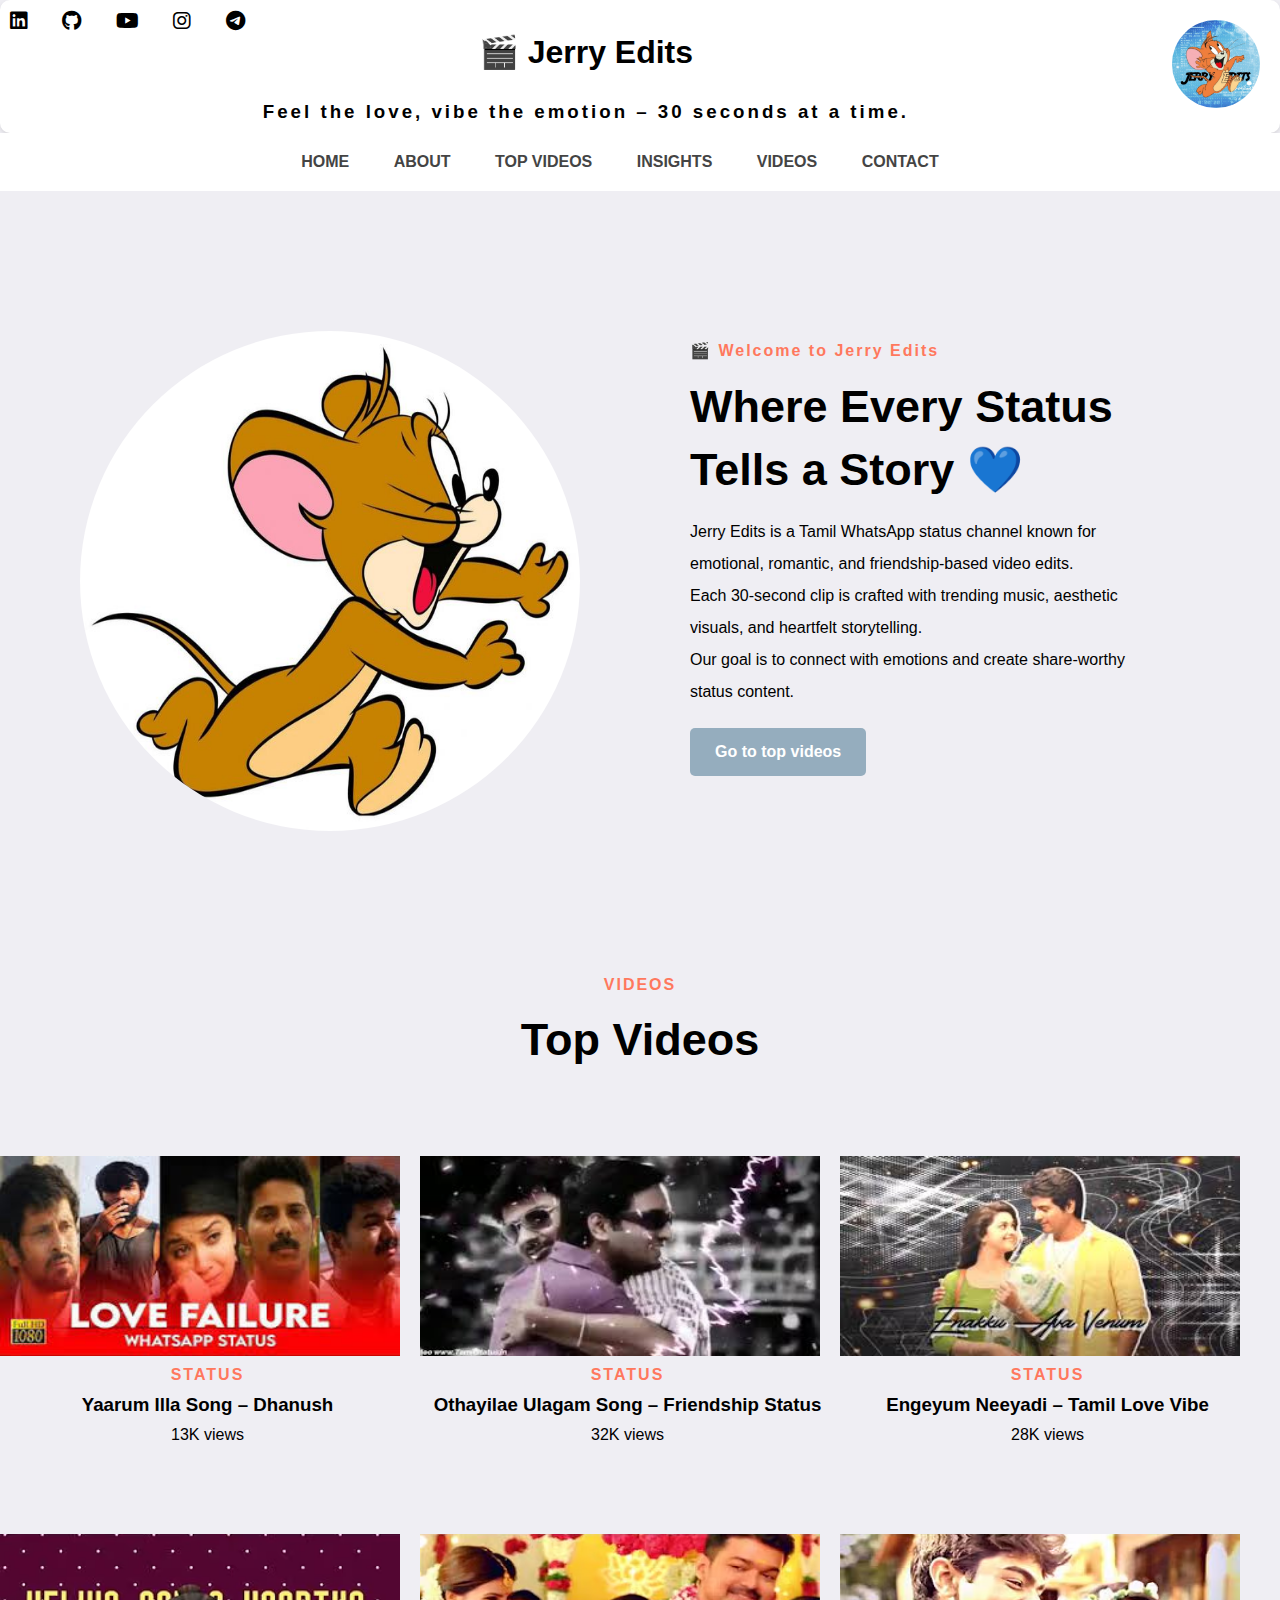
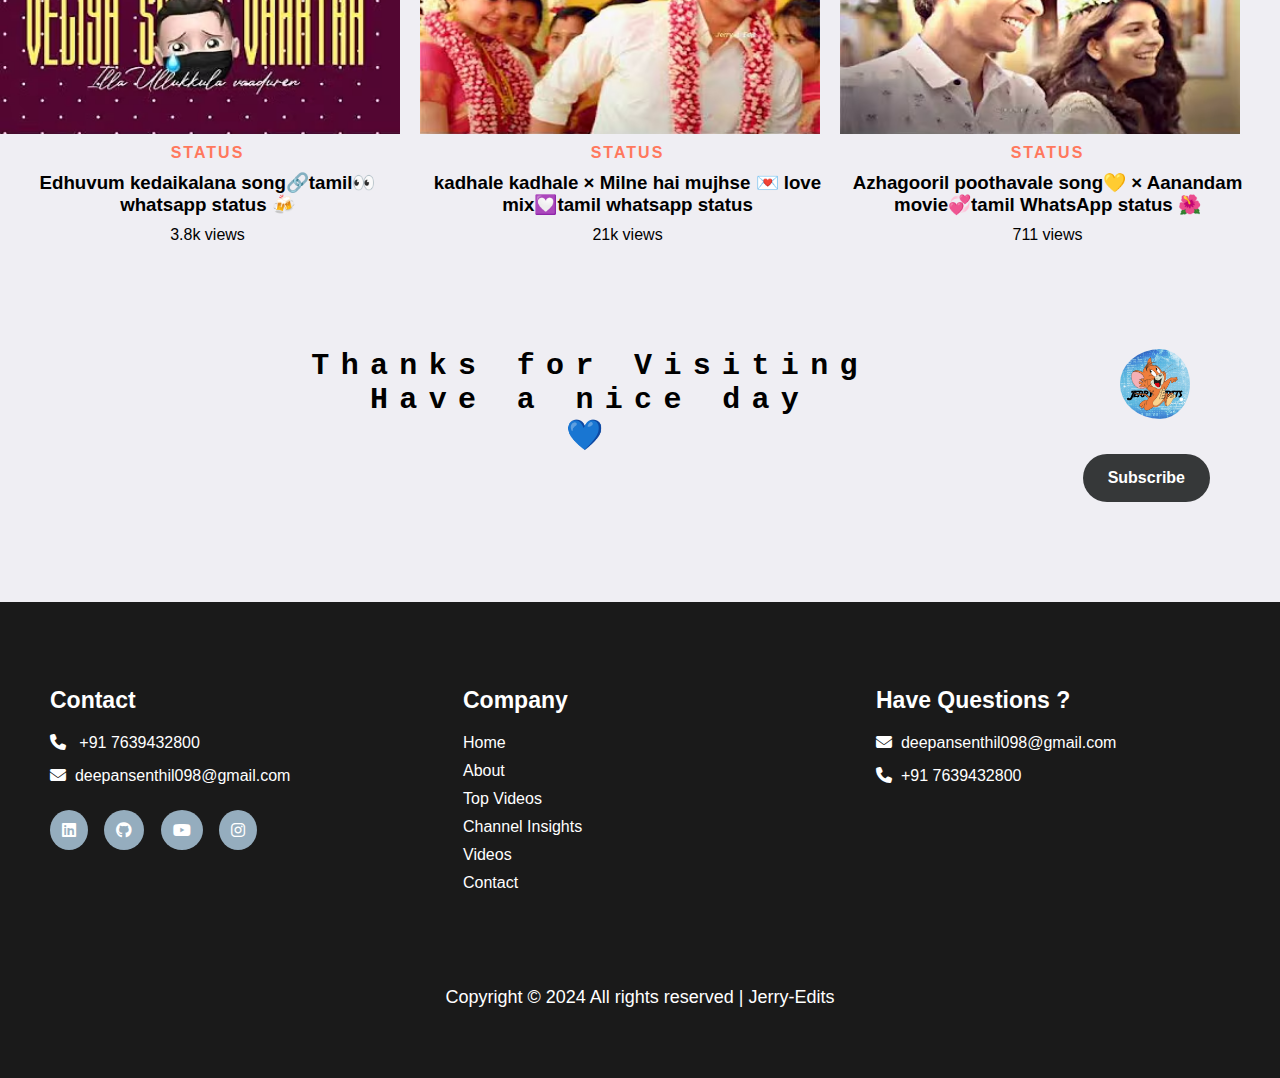
<file: index.html>
<!DOCTYPE html>
<html lang="en">
<head>
    <meta charset="UTF-8">
    <meta name="viewport" content="width=device-width, initial-scale=1.0">
    <title>Jerry-Edits-portfolio</title>
    <link rel="stylesheet" href="style.css">
    <link rel='stylesheet' href='https://cdnjs.cloudflare.com/ajax/libs/font-awesome/6.7.2/css/all.css' integrity='sha512-GmZYQ9SKTnOea030Tbiat0Y+jhnYLIpsGAe6QTnToi8hI2nNbVMETHeK4wm4MuYMQdrc38x+sX77+kVD01eNsQ==' crossorigin='anonymous'/>
    <link rel="import" href="channel_insights.html">
</head>
<body>
    <section class="section-0" id="section-0">
    <div class="top-bar">
        <div class="nav-item">
            <a href="https://www.linkedin.com/feed/?trk=guest_homepage-basic_google-one-tap-submit" style="color: black;"><i class="fa-brands fa-linkedin"></i></a>
            <a href="https://github.com/Deepan-senthilkumar" style="color: black;"><i class="fa-brands fa-github"></i></a>
            <a href="https://www.youtube.com/@jerryedits4" style="color: black;"><i class="fa-brands fa-youtube"></i></a>
            <a href="https://www.instagram.com/jerry_edits_offical/" style="color: black;"><i class="fa-brands fa-instagram"></i></a>
            <a href="https://telegram.me/JerryEditz18" style="color: black;"><i class="fa-brands fa-telegram"></i></a>
            <img src="logo.jpg" alt="Jerry-Edits">
        </div>
        <div class="logo">
            <h1>🎬 Jerry Edits</h1>
            <h3>Feel the love, vibe the emotion – 30 seconds at a time.</h3>
        </div>
    </div>
    <nav class="nav-sticky">
        <a href="#section-0">Home </a>
        <a href="#section-1">About </a>
        <a href="#section-2">Top Videos </a>
        <a href="./index1.html">Insights </a>
        <a href="./index2.html">Videos</a>
        <a href="#footer">Contact </a>
    </nav>
    </section>

    <section class="section-1" id="section-1">
        <img src="./about.jpg" alt="About-image">
        <div class="section-1-content">
            <span>🎬 Welcome to Jerry Edits </span>
            <h2>Where Every Status Tells a Story 💙</h2>
            <p>Jerry Edits is a Tamil WhatsApp status channel known for emotional, romantic, and friendship-based video edits.<br>Each 30-second clip is crafted with trending music, aesthetic visuals, and heartfelt storytelling.<br>Our goal is to connect with emotions and create share-worthy status content.</p>
            <a href="#section-2"><button>Go to top videos</button></a>
        </div>
    </section>

    <section class="section-2" id="section-2">
            <span>Videos</span>
            <h2>Top Videos</h2>
            <div class="videos-main-div">
                <div class="videos-div">
                    <img src="./status1.jpg" alt="Tamil status">
                    <div class="videos-content">
                        <span>status</span>
                        <h3>Yaarum Illa Song – Dhanush </h3>
                        <p> 13K views</p>
                    </div>
                </div>
                <div class="videos-div">
                    <img src="./status2.jpg" alt="Tamil status">
                    <div class="videos-content">
                        <span>status</span>
                        <h3>Othayilae Ulagam Song – Friendship Status  </h3>
                        <p>32K views</p>
                    </div>
                </div>
                <div class="videos-div">
                    <img src="./status3.jpg" alt="Tamil status">
                    <div class="videos-content">
                        <span>status</span>
                        <h3>Engeyum Neeyadi – Tamil Love Vibe </h3>
                        <p>28K views</p>
                    </div>
                </div>
            </div>
                <div class="videos-main-div">
                <div class="videos-div">
                    <img src="./status.4.avif" alt="Tamil status">
                    <div class="videos-content">
                        <span>status</span>
                        <h3>Edhuvum kedaikalana song🔗tamil👀 whatsapp status 🍻</h3>
                        <p>3.8k views</p>
                    </div>
                </div>
                <div class="videos-div">
                    <img src="./status.5.avif" alt="Tamil status">
                    <div class="videos-content">
                        <span>status</span>
                        <h3>kadhale kadhale × Milne hai mujhse 💌 love mix💟tamil whatsapp status</h3>
                        <p>21k views</p>
                    </div>
                </div>
                <div class="videos-div">
                    <img src="./status6.avif" alt="Tamil status">
                    <div class="videos-content">
                        <span>status</span>
                        <h3>Azhagooril poothavale song💛 × Aanandam movie💞tamil WhatsApp status 🌺</h3>
                        <p>711 views</p>
                    </div>
                </div>
            </div>
        </section>

        <section class="section-3" id="section-3">
            <img src="./logo.jpg" alt="logo" >
            <h3 style="letter-spacing: 0.3cm;">Thanks for Visiting<br>Have a nice day <br>💙</h3>
            <div class="sub">
                <a href="https://www.youtube.com/@jerryedits4"><button >Subscribe</button></a>
            </div>
        </section>

    <footer class="footer" id="footer">
        <div class="footer-box footer-box-1">
            <h4>Contact</h4>
            <p ><i class="fa-solid fa-phone">  </i> &nbsp; +91 7639432800 <br>
                <i style="padding-top: 15px;" class="fa fa-envelope"></i> &nbsp;deepansenthil098@gmail.com
            </p>
                <div class="icon-div">
                    <a href="https://www.linkedin.com/feed/?trk=guest_homepage-basic_google-one-tap-submit" style="color: black;"><i class="fa-brands fa-linkedin"></i></a>
                    <a href="https://github.com/Deepan-senthilkumar" style="color: black;"><i class="fa-brands fa-github"></i></a>
                    <a href="https://www.youtube.com/@jerryedits4" style="color: black;"><i class="fa-brands fa-youtube"></i></a>
                    <a href="https://www.instagram.com/jerry_edits_offical/" style="color: black;"><i class="fa-brands fa-instagram"></i></a>
                </div>
        </div>
        <div class="footer-box footer-box-2">
            <h4>Company</h4>
            <a href="#section-0">Home</a>
            <a href="#section-1">About</a>
            <a href="#section-2">Top Videos</a>
            <a href="./index1.html">Channel Insights</a>
            <a href="./index2.html">Videos</a>
            <a href="#footer">Contact</a>

        </div>
        <div class="footer-box footer-box-3">
            <h4>Have Questions ?</h4>
            <p>
                <i class="fa fa-envelope"></i> &nbsp;deepansenthil098@gmail.com <br>
                <i style="padding-top: 15px;" class="fa-solid fa-phone"></i> &nbsp;+91 7639432800
            </p>
        </div>
        <div class="copyright-text">
            <p>Copyright &copy; 2024 All rights reserved | Jerry-Edits</p>
        </div>
    </footer>

</body>
</html>
</file>
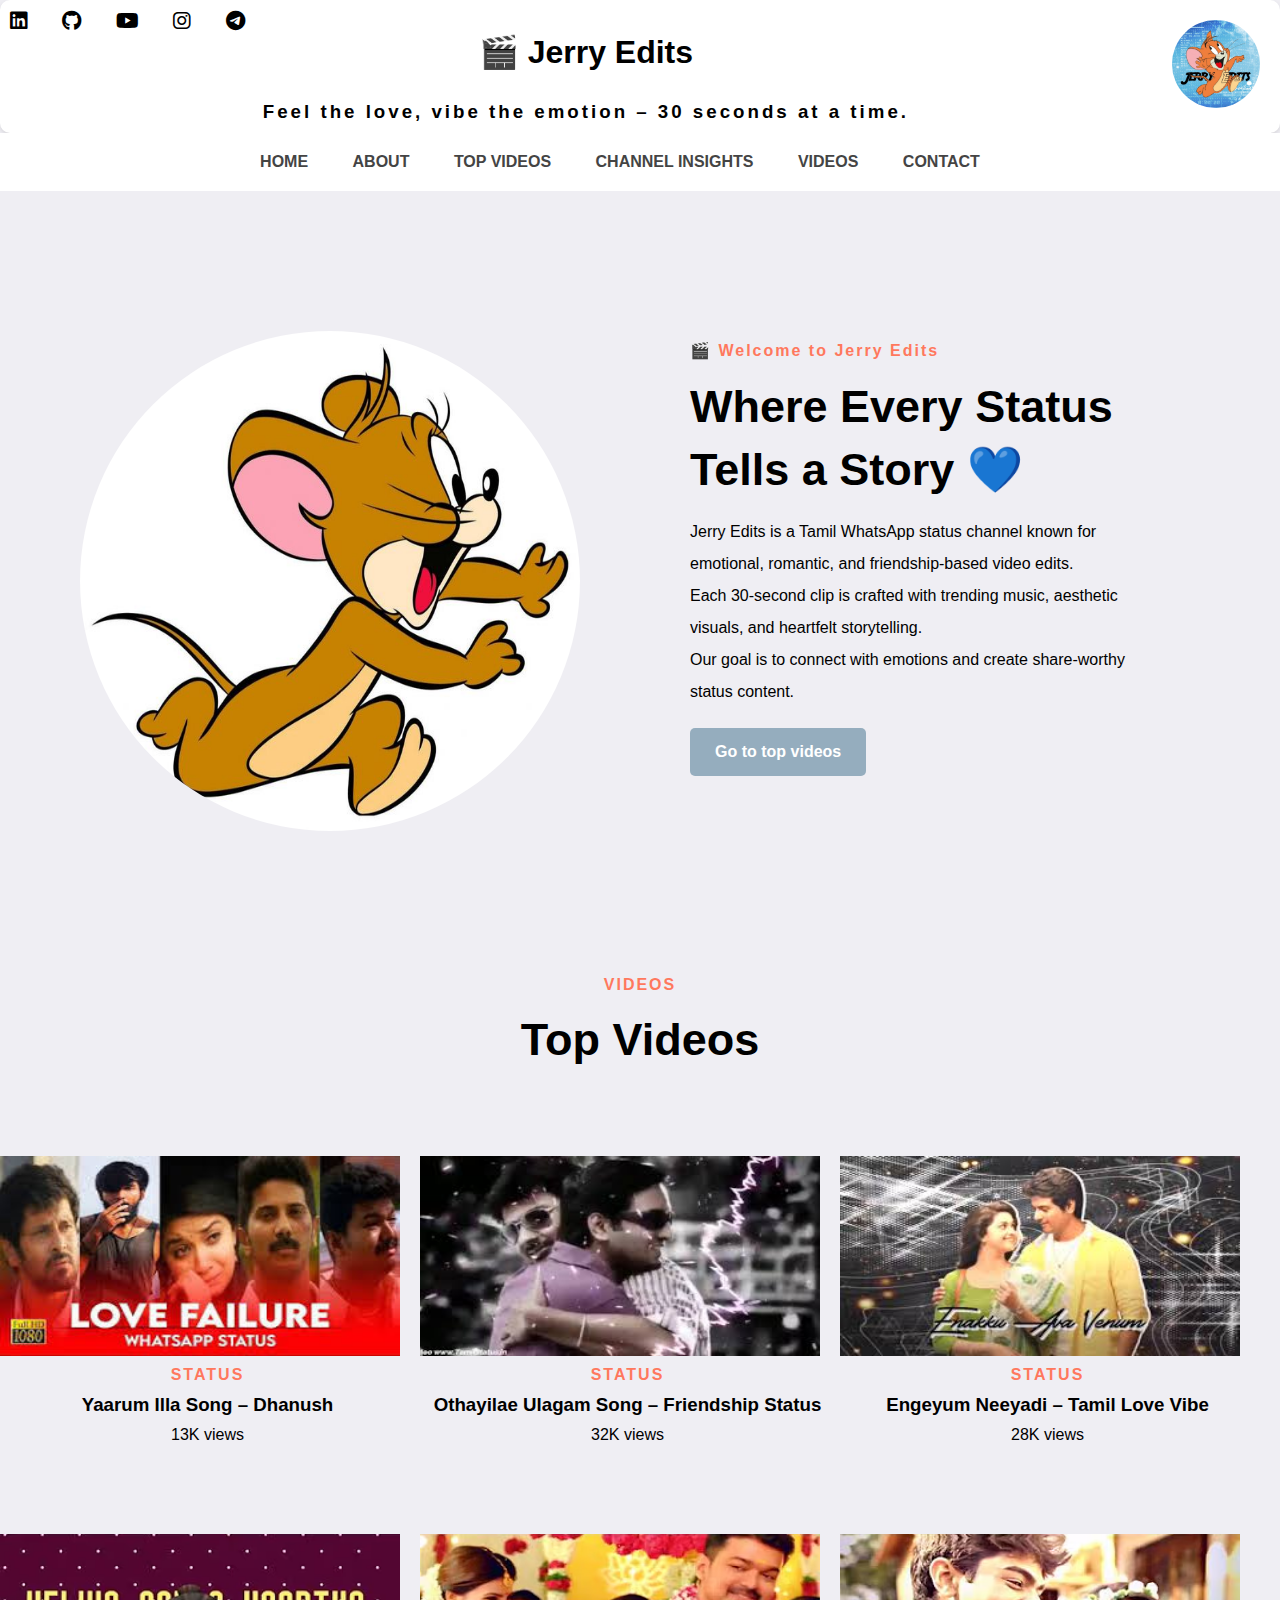
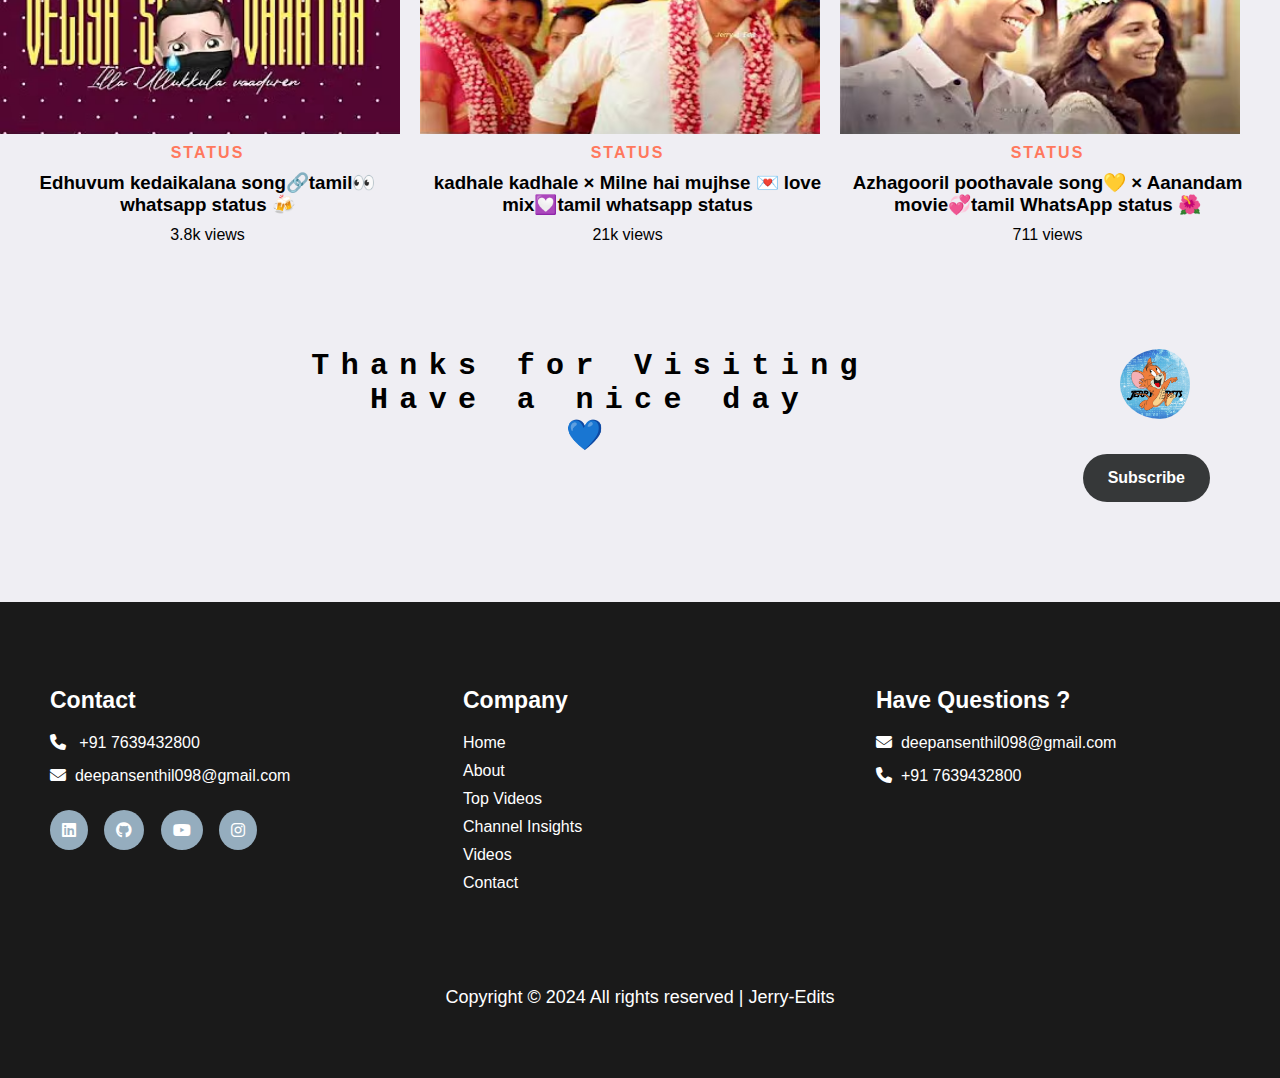
<file: html_finalprojimages/index.html>
<!DOCTYPE html>
<html lang="en">
<head>
    <meta charset="UTF-8">
    <meta name="viewport" content="width=device-width, initial-scale=1.0">
    <title>Jerry-Edits-portfolio</title>
    <link rel="stylesheet" href="style.css">
    <link rel='stylesheet' href='https://cdnjs.cloudflare.com/ajax/libs/font-awesome/6.7.2/css/all.css' integrity='sha512-GmZYQ9SKTnOea030Tbiat0Y+jhnYLIpsGAe6QTnToi8hI2nNbVMETHeK4wm4MuYMQdrc38x+sX77+kVD01eNsQ==' crossorigin='anonymous'/>
    <link rel="import" href="channel_insights.html">
</head>
<body>
    <section-0 class="section-0" id="section-0">
    <div class="top-bar">
        <div class="nav-item">
            <a href="https://www.linkedin.com/feed/?trk=guest_homepage-basic_google-one-tap-submit" style="color: black;"><i class="fa-brands fa-linkedin"></i></a>
            <a href="https://github.com/Deepan-senthilkumar" style="color: black;"><i class="fa-brands fa-github"></i></a>
            <a href="https://www.youtube.com/@jerryedits4" style="color: black;"><i class="fa-brands fa-youtube"></i></a>
            <a href="https://www.instagram.com/jerry_edits_offical/" style="color: black;"><i class="fa-brands fa-instagram"></i></a>
            <a href="https://telegram.me/JerryEditz18" style="color: black;"><i class="fa-brands fa-telegram"></i></a>
            <img src="logo.jpg" alt="Jerry-Edits">
        </div>
        <div class="logo">
            <h1>🎬 Jerry Edits</h1>
            <h3>Feel the love, vibe the emotion – 30 seconds at a time.</h3>
        </div>
    </div>
    <nav class="nav-sticky">
        <a href="#section-0">Home </a>
        <a href="#section-1">About </a>
        <a href="#section-2">Top Videos </a>
        <a href="./index1.html">Channel Insights </a>
        <a href="./index2.html">Videos</a>
        <a href="#footer">Contact </a>
    </nav>
    </section-0>

    <section class="section-1" id="section-1">
        <img src="./about.jpg" alt="About-image">
        <div class="section-1-content">
            <span>🎬 Welcome to Jerry Edits </span>
            <h2>Where Every Status Tells a Story 💙</h2>
            <p>Jerry Edits is a Tamil WhatsApp status channel known for emotional, romantic, and friendship-based video edits.<br>Each 30-second clip is crafted with trending music, aesthetic visuals, and heartfelt storytelling.<br>Our goal is to connect with emotions and create share-worthy status content.</p>
            <a href="#section-2"><button>Go to top videos</button></a>
        </div>
    </section>

    <section class="section-2" id="section-2">
            <span>Videos</span>
            <h2>Top Videos</h2>
            <div class="videos-main-div">
                <div class="videos-div">
                    <img src="./status1.jpg" alt="Tamil status">
                    <div class="videos-content">
                        <span>status</span>
                        <h3>Yaarum Illa Song – Dhanush </h3>
                        <p> 13K views</p>
                    </div>
                </div>
                <div class="videos-div">
                    <img src="./status2.jpg" alt="Tamil status">
                    <div class="videos-content">
                        <span>status</span>
                        <h3>Othayilae Ulagam Song – Friendship Status  </h3>
                        <p>32K views</p>
                    </div>
                </div>
                <div class="videos-div">
                    <img src="./status3.jpg" alt="Tamil status">
                    <div class="videos-content">
                        <span>status</span>
                        <h3>Engeyum Neeyadi – Tamil Love Vibe </h3>
                        <p>28K views</p>
                    </div>
                </div>
            </div>
                <div class="videos-main-div">
                <div class="videos-div">
                    <img src="./status.4.avif" alt="Tamil status">
                    <div class="videos-content">
                        <span>status</span>
                        <h3>Edhuvum kedaikalana song🔗tamil👀 whatsapp status 🍻</h3>
                        <p>3.8k views</p>
                    </div>
                </div>
                <div class="videos-div">
                    <img src="./status.5.avif" alt="Tamil status">
                    <div class="videos-content">
                        <span>status</span>
                        <h3>kadhale kadhale × Milne hai mujhse 💌 love mix💟tamil whatsapp status</h3>
                        <p>21k views</p>
                    </div>
                </div>
                <div class="videos-div">
                    <img src="./status6.avif" alt="Tamil status">
                    <div class="videos-content">
                        <span>status</span>
                        <h3>Azhagooril poothavale song💛 × Aanandam movie💞tamil WhatsApp status 🌺</h3>
                        <p>711 views</p>
                    </div>
                </div>
            </div>
        </section>

        <section class="section-3" id="section-3">
            <img src="./logo.jpg" alt="logo" >
            <h3 style="letter-spacing: 0.3cm;">Thanks for Visiting<br>Have a nice day <br>💙</h3>
            <div class="sub">
                <a href="https://www.youtube.com/@jerryedits4"><button >Subscribe</button></a>
            </div>
        </section>

    <footer class="footer" id="footer">
        <div class="footer-box footer-box-1">
            <h4>Contact</h4>
            <p ><i class="fa-solid fa-phone">  </i> &nbsp; +91 7639432800 <br>
                <i style="padding-top: 15px;" class="fa fa-envelope"></i> &nbsp;deepansenthil098@gmail.com
            </p>
                <div class="icon-div">
                    <a href="https://www.linkedin.com/feed/?trk=guest_homepage-basic_google-one-tap-submit" style="color: black;"><i class="fa-brands fa-linkedin"></i></a>
                    <a href="https://github.com/Deepan-senthilkumar" style="color: black;"><i class="fa-brands fa-github"></i></a>
                    <a href="https://www.youtube.com/@jerryedits4" style="color: black;"><i class="fa-brands fa-youtube"></i></a>
                    <a href="https://www.instagram.com/jerry_edits_offical/" style="color: black;"><i class="fa-brands fa-instagram"></i></a>
                </div>
        </div>
        <div class="footer-box footer-box-2">
            <h4>Company</h4>
            <a href="#section-0">Home</a>
            <a href="#section-1">About</a>
            <a href="#section-2">Top Videos</a>
            <a href="./index1.html">Channel Insights</a>
            <a href="./index2.html">Videos</a>
            <a href="#footer">Contact</a>

        </div>
        <div class="footer-box footer-box-3">
            <h4>Have Questions ?</h4>
            <p>
                <i class="fa fa-envelope"></i> &nbsp;deepansenthil098@gmail.com <br>
                <i style="padding-top: 15px;" class="fa-solid fa-phone"></i> &nbsp;+91 7639432800
            </p>
        </div>
        <div class="copyright-text">
            <p>Copyright &copy; 2024 All rights reserved | Jerry-Edits</p>
        </div>
    </footer>

</body>
</html>
</file>
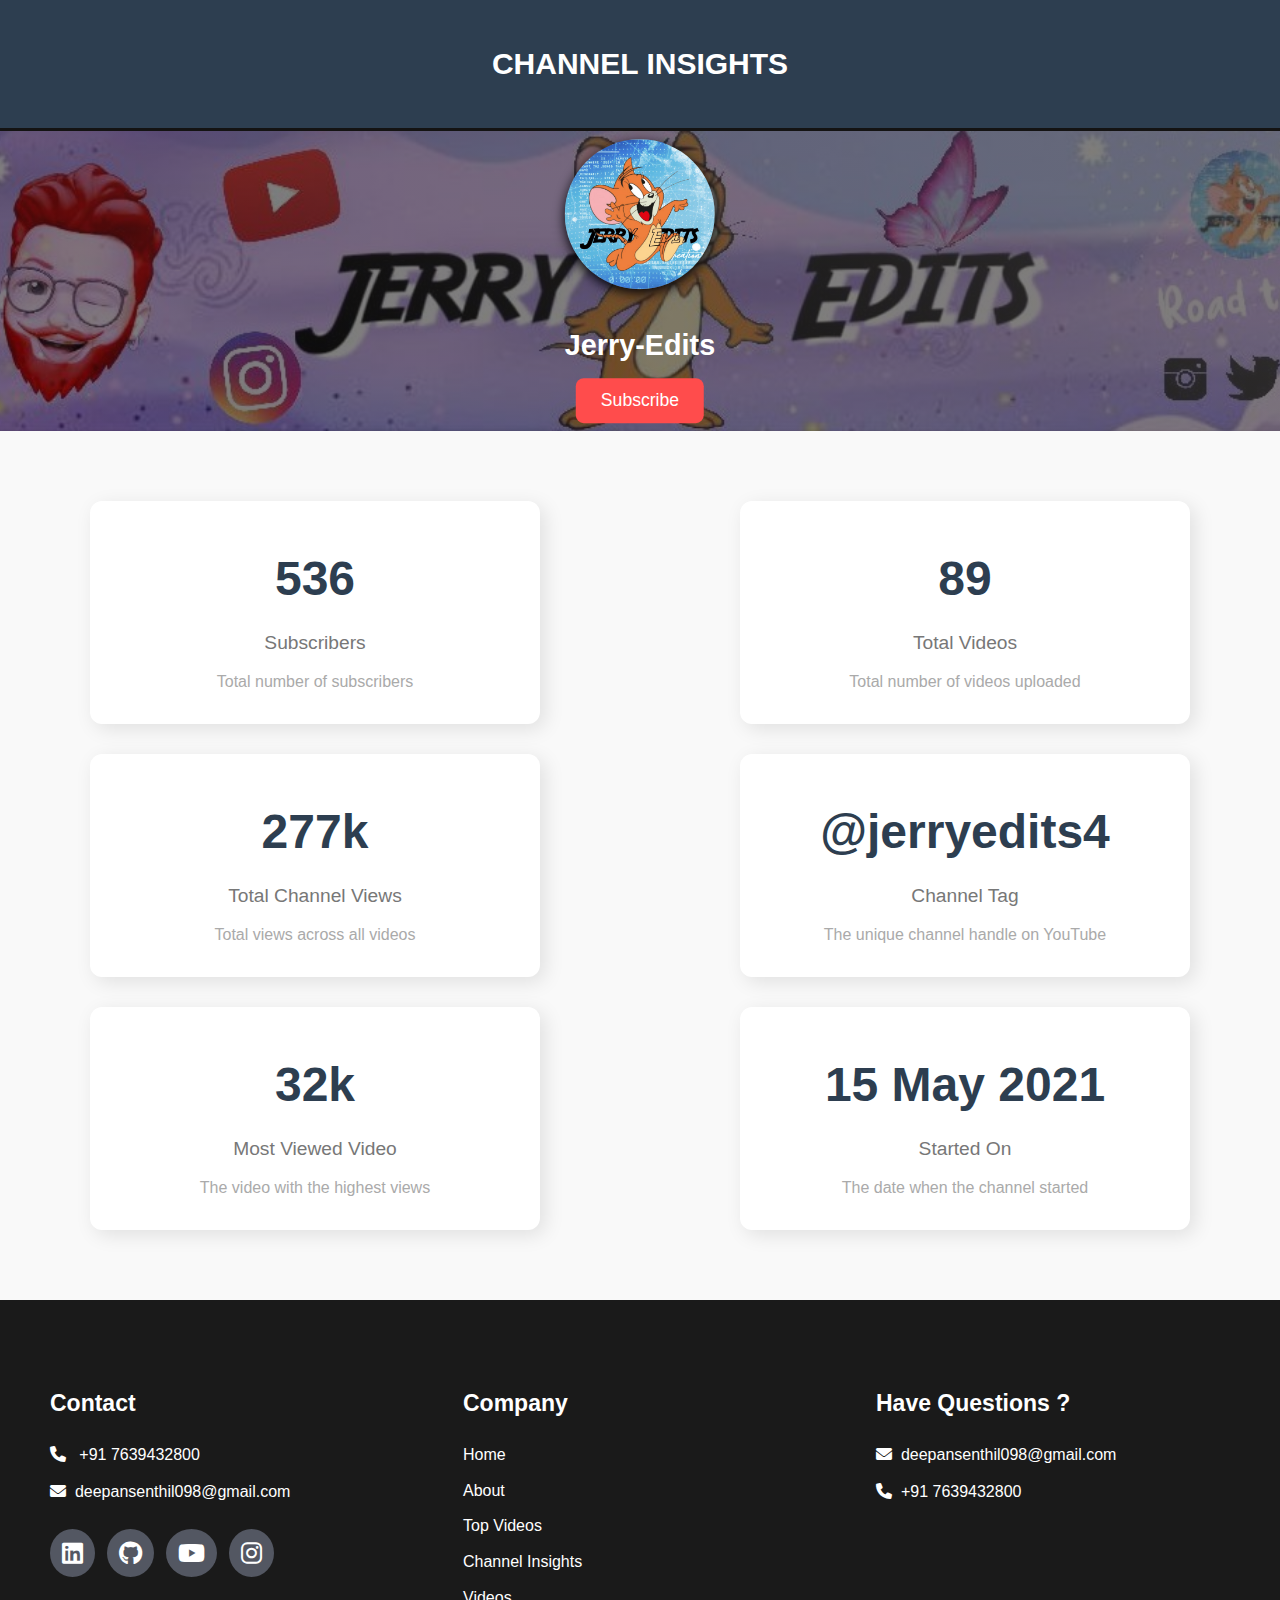
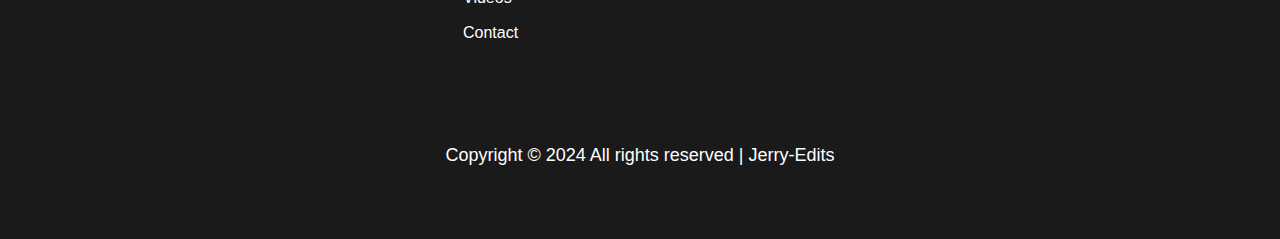
<file: index1.html>
<!DOCTYPE html>
<html lang="en">
<head>
    <meta charset="UTF-8">
    <meta name="viewport" content="width=device-width, initial-scale=1.0">
    <title>Jerry-Edits-portfolio</title>
    <link rel="stylesheet" href="https://cdnjs.cloudflare.com/ajax/libs/font-awesome/6.0.0-beta3/css/all.min.css">
    <link rel="stylesheet" href="style1.css">
</head>
<body>
    <section class="section-5" id="section-5">
    <h1> Channel Insights</h1>
    </section>
    <section class="section-4" id="section-4">
        <div>
            
            <div class="left">
            <img class="logo" src="logo.jpg" alt="logo">
            <div class="font"> 
                <p>Jerry-Edits<br></p>
                <a href="https://www.youtube.com/@jerryedits4"><button class="button1" >Subscribe</button></a>
            </div>
            </div>
        </div>
    </section>
    <section class="all">
    <section class="section-6" id="section-6">
        <div class="insights">
            <p class="value">536</p>
            <p class="text">Subscribers</p>
            <p class="description">Total number of subscribers</p>
        </div>
        <div class="insights">
            <p class="value">277k</p>
            <p class="text">Total Channel Views</p>
            <p class="description">Total views across all videos</p>
        </div>
        <div class="insights">
            <p class="value">32k</p>
            <p class="text">Most Viewed Video</p>
            <p class="description">The video with the highest views</p>
        </div>
    </section>
    <section class="section-6" id="section-6">
        <div class="insights">
            <p class="value">89</p>
            <p class="text">Total Videos</p>
            <p class="description">Total number of videos uploaded</p>
        </div>
        <div class="insights">
            <p class="value">@jerryedits4</p>
            <p class="text">Channel Tag</p>
            <p class="description">The unique channel handle on YouTube</p>
        </div>
        <div class="insights">
            <p class="value">15 May 2021</p>
            <p class="text">Started On</p>
            <p class="description">The date when the channel started</p>
        </div>
    </section>
</section>
    <footer class="footer" id="footer">
        <div class="footer-box footer-box-1">
            <h4 id="Contact">Contact</h4>
            <p ><i class="fa-solid fa-phone">  </i> &nbsp; +91 7639432800 <br>
                <i style="padding-top: 15px" class="fa fa-envelope"></i> &nbsp;deepansenthil098@gmail.com
            </p>
                <div class="icon-div">
                    <a href="https://www.linkedin.com/feed/?trk=guest_homepage-basic_google-one-tap-submit" style="color: rgb(0, 0, 0);"><i class="fa-brands fa-linkedin"></i></a>
                    <a href="https://github.com/Deepan-senthilkumar" style="color: rgb(255, 255, 255);"><i class="fa-brands fa-github"></i></a>
                    <a href="https://www.youtube.com/@jerryedits4" style="color: rgb(254, 253, 253);"><i class="fa-brands fa-youtube"></i></a>
                    <a href="https://www.instagram.com/jerry_edits_offical/" style="color: rgb(252, 252, 252);"><i class="fa-brands fa-instagram"></i></a>
                </div>
        </div>
        <div class="footer-box footer-box-2">
            <h4>Company</h4>
            <a href="./index.html">Home</a>
            <a href="./index.html">About</a>
            <a href="./index.html">Top Videos</a>
            <a href="./index1.html">Channel Insights</a>
            <a href="./index2.html">Videos</a>
            <a href="#footer">Contact</a>

        </div>
        <div class="footer-box footer-box-3">
            <h4>Have Questions ?</h4>
            <p>
                <i class="fa fa-envelope"></i> &nbsp;deepansenthil098@gmail.com <br>
                <i style="padding-top: 15px;" class="fa-solid fa-phone"></i> &nbsp;+91 7639432800
            </p>
        </div>
        <div class="copyright-text">
            <p>Copyright &copy; 2024 All rights reserved | Jerry-Edits</p>
        </div>
    </footer>
</body>
</html>
</file>
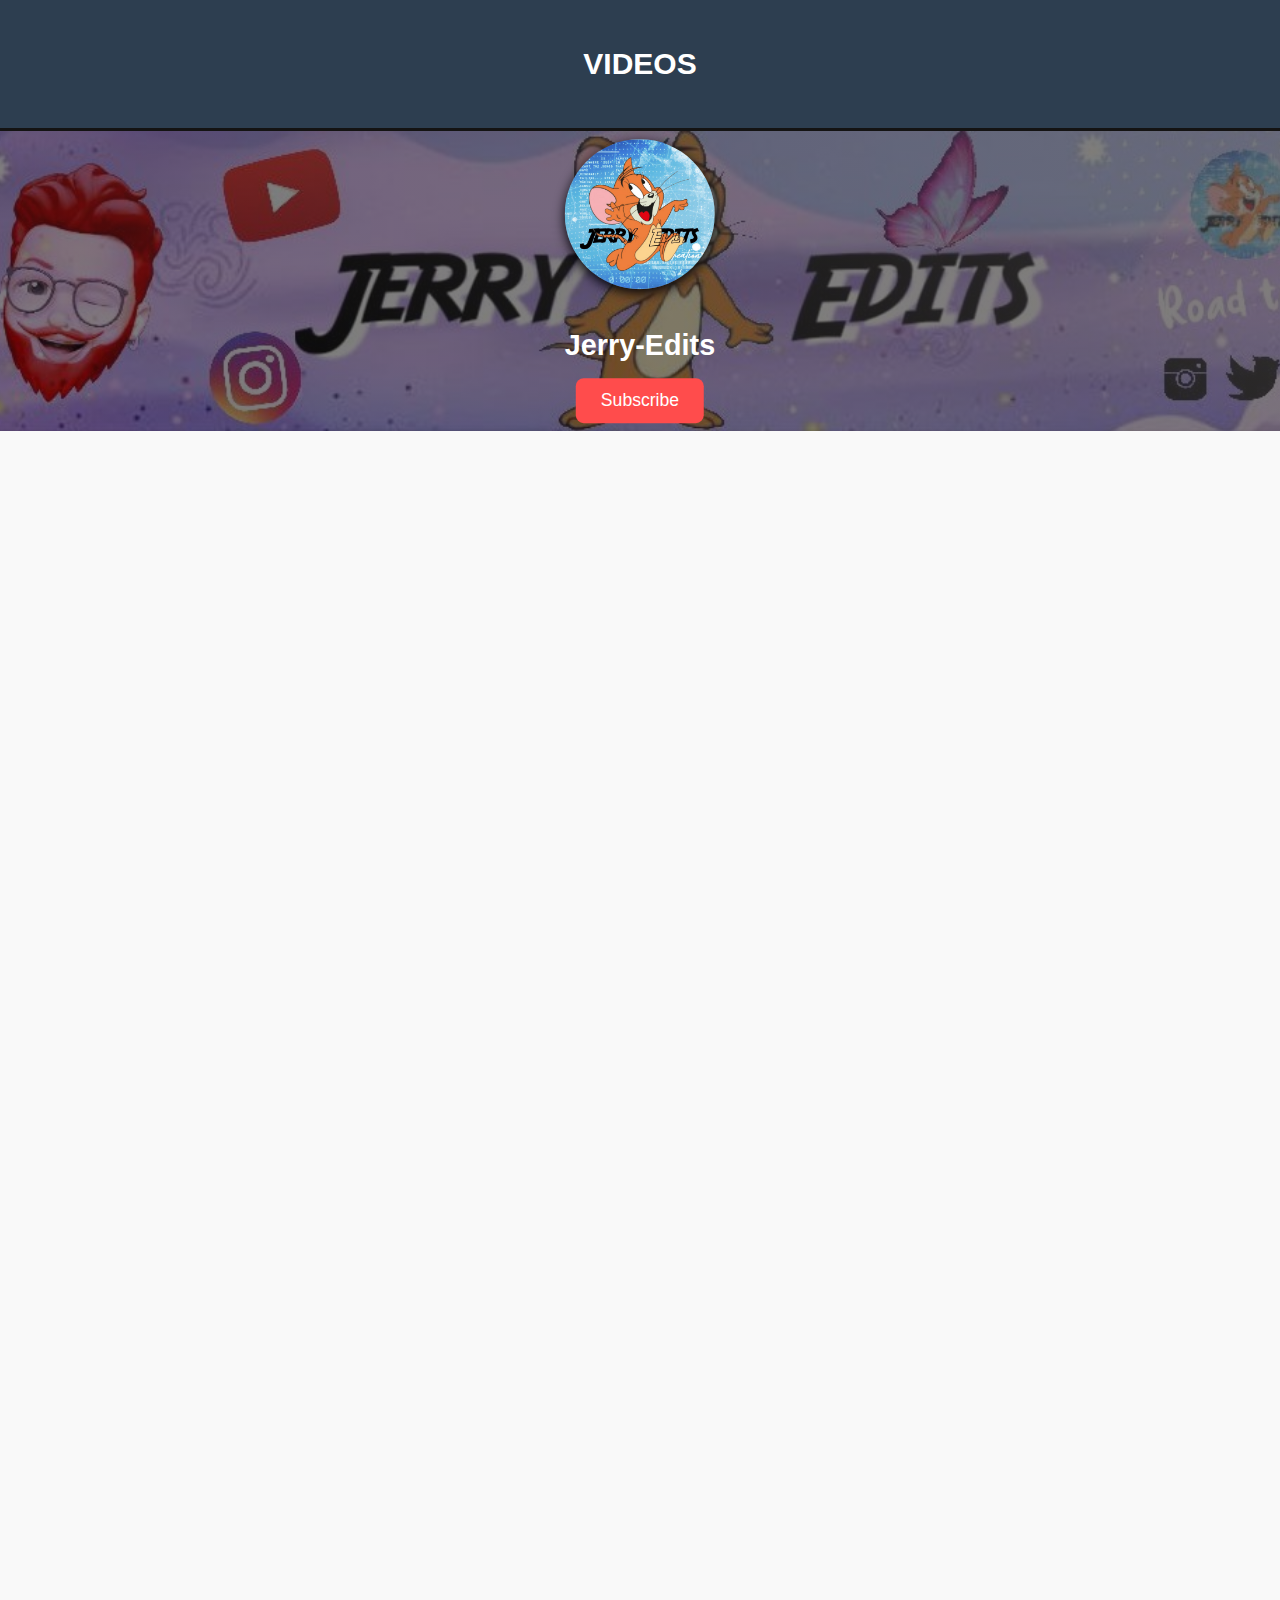
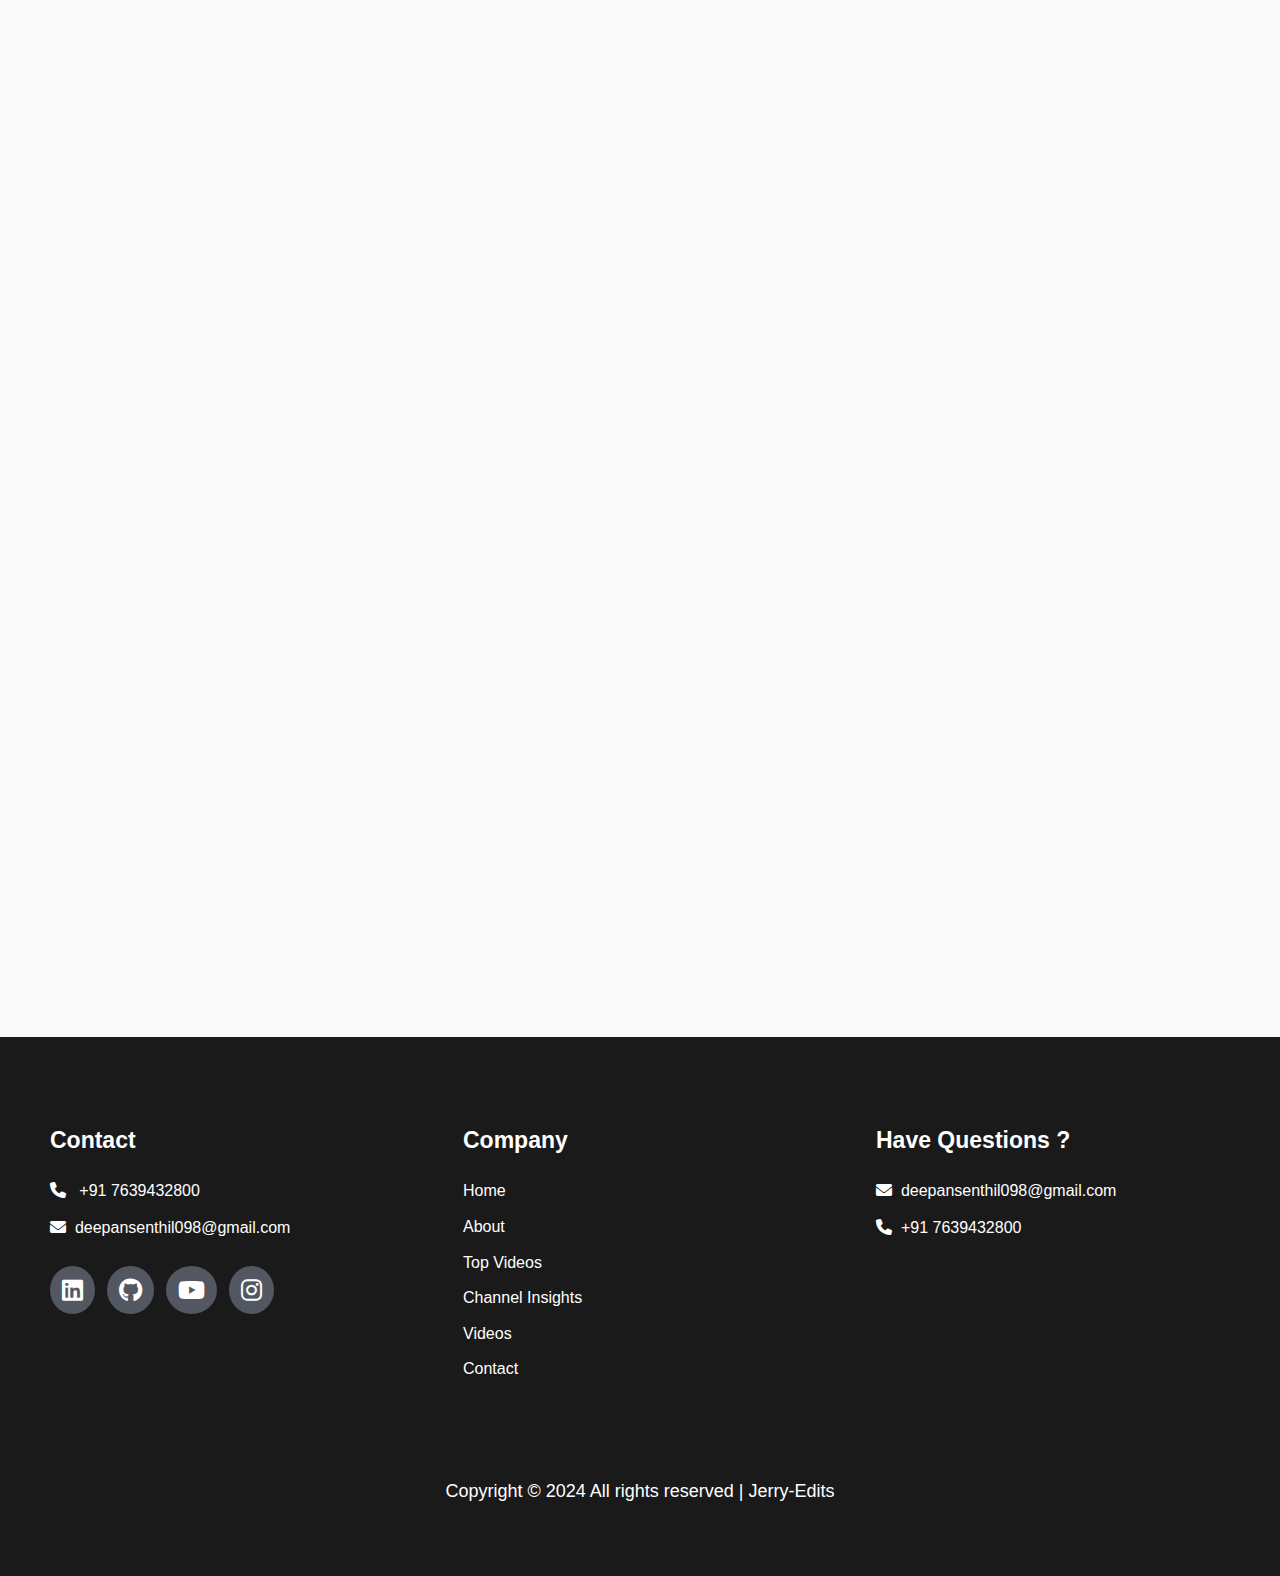
<file: index2.html>
<!DOCTYPE html>
<html lang="en">
<head>
    <meta charset="UTF-8">
    <meta name="viewport" content="width=device-width, initial-scale=1.0">
    <title>Jerry-Edits-portfolio</title>
    <link rel="stylesheet" href="style2.css">
    <link rel="stylesheet" href="https://cdnjs.cloudflare.com/ajax/libs/font-awesome/6.0.0-beta3/css/all.min.css">
</head>
<body>
    <section class="section-5" id="section-5">
    <h1> Videos</h1>
    </section>
    <section class="section-4" id="section-4">
        <div>
            
            <div class="left">
            <img class="logo" src="logo.jpg" alt="logo">
            <div class="font"> 
                <p>Jerry-Edits<br></p>
                <a href="https://www.youtube.com/@jerryedits4"><button class="button1" >Subscribe</button></a>
            </div>
            </div>
        </div>
    </section>
    <section>
        <div class="videos">
            <div class="videos-content">
                <iframe width="560" height="315" src="https://www.youtube.com/embed/UaTQGez0Wl4?si=9p6iyk59Bt8VU93-" title="YouTube video player" frameborder="0" allow="accelerometer; autoplay; clipboard-write; encrypted-media; gyroscope; picture-in-picture; web-share" referrerpolicy="strict-origin-when-cross-origin" allowfullscreen></iframe>
            </div>
            <div class="videos-content">
                <iframe width="560" height="315" src="https://www.youtube.com/embed/yF_N8K8DI1c?si=pfdk_ZAVOwdeZcmj" title="YouTube video player" frameborder="0" allow="accelerometer; autoplay; clipboard-write; encrypted-media; gyroscope; picture-in-picture; web-share" referrerpolicy="strict-origin-when-cross-origin" allowfullscreen></iframe>
            </div>
            <div class="videos-content">
                <iframe width="560" height="315" src="https://www.youtube.com/embed/UTij5ULjgXA?si=9ioFMKLYdkkg1mC4" title="YouTube video player" frameborder="0" allow="accelerometer; autoplay; clipboard-write; encrypted-media; gyroscope; picture-in-picture; web-share" referrerpolicy="strict-origin-when-cross-origin" allowfullscreen></iframe>
            </div>
        </div>
        <div class="videos">
            <div class="videos-content">
                <iframe width="560" height="315" src="https://www.youtube.com/embed/rafPuaPgTJg?si=fUikvMmogbC7awyi" title="YouTube video player" frameborder="0" allow="accelerometer; autoplay; clipboard-write; encrypted-media; gyroscope; picture-in-picture; web-share" referrerpolicy="strict-origin-when-cross-origin" allowfullscreen></iframe>
            </div>
            <div class="videos-content">
                <iframe width="560" height="315" src="https://www.youtube.com/embed/t76fPIZnJ14?si=9AGnl2qUFlsOvGg3" title="YouTube video player" frameborder="0" allow="accelerometer; autoplay; clipboard-write; encrypted-media; gyroscope; picture-in-picture; web-share" referrerpolicy="strict-origin-when-cross-origin" allowfullscreen></iframe>
            </div>
            <div class="videos-content">
                <iframe width="560" height="315" src="https://www.youtube.com/embed/4N-PbeVZVtI?si=EKRxUzwRBc94AMiS" title="YouTube video player" frameborder="0" allow="accelerometer; autoplay; clipboard-write; encrypted-media; gyroscope; picture-in-picture; web-share" referrerpolicy="strict-origin-when-cross-origin" allowfullscreen></iframe>
            </div>
        </div>
        <div class="videos">
            <div class="videos-content">
                <iframe width="560" height="315" src="https://www.youtube.com/embed/nAlVLw6R-ls?si=bo0vrzVgReHt6d0r" title="YouTube video player" frameborder="0" allow="accelerometer; autoplay; clipboard-write; encrypted-media; gyroscope; picture-in-picture; web-share" referrerpolicy="strict-origin-when-cross-origin" allowfullscreen></iframe>
            </div>
            <div class="videos-content">
                <iframe width="560" height="315" src="https://www.youtube.com/embed/VIQBq6pR79k?si=i6Wf2uAq07bnslGt" title="YouTube video player" frameborder="0" allow="accelerometer; autoplay; clipboard-write; encrypted-media; gyroscope; picture-in-picture; web-share" referrerpolicy="strict-origin-when-cross-origin" allowfullscreen></iframe>
            </div>
            <div class="videos-content">
                <iframe width="560" height="315" src="https://www.youtube.com/embed/4Asfw8j-Js8?si=cDC0Vzl3CRBry2yv" title="YouTube video player" frameborder="0" allow="accelerometer; autoplay; clipboard-write; encrypted-media; gyroscope; picture-in-picture; web-share" referrerpolicy="strict-origin-when-cross-origin" allowfullscreen></iframe>
            </div>
        </div>
        <div class="videos">
            <div class="videos-content">
                <iframe width="560" height="315" src="https://www.youtube.com/embed/LtR0TGIWAh4?si=IvH2eHkKOlSEBmbH" title="YouTube video player" frameborder="0" allow="accelerometer; autoplay; clipboard-write; encrypted-media; gyroscope; picture-in-picture; web-share" referrerpolicy="strict-origin-when-cross-origin" allowfullscreen></iframe>
            </div>
            <div class="videos-content">
                <iframe width="560" height="315" src="https://www.youtube.com/embed/qj_s-4BIQP0?si=3-QDelslJzPBS2_N" title="YouTube video player" frameborder="0" allow="accelerometer; autoplay; clipboard-write; encrypted-media; gyroscope; picture-in-picture; web-share" referrerpolicy="strict-origin-when-cross-origin" allowfullscreen></iframe>
            </div>
            <div class="videos-content">
                <iframe width="560" height="315" src="https://www.youtube.com/embed/JQ124vJ1HBQ?si=bw2hkGfSU1Z5yRsU" title="YouTube video player" frameborder="0" allow="accelerometer; autoplay; clipboard-write; encrypted-media; gyroscope; picture-in-picture; web-share" referrerpolicy="strict-origin-when-cross-origin" allowfullscreen></iframe>
            </div>
        </div>
        <div class="videos">
            <div class="videos-content">
                <iframe width="560" height="315" src="https://www.youtube.com/embed/GG0p1TgHrdI?si=k0ml-aqDjQXm5bEd" title="YouTube video player" frameborder="0" allow="accelerometer; autoplay; clipboard-write; encrypted-media; gyroscope; picture-in-picture; web-share" referrerpolicy="strict-origin-when-cross-origin" allowfullscreen></iframe>
            </div>
            <div class="videos-content">
                <iframe width="560" height="315" src="https://www.youtube.com/embed/GJldvqwtgSE?si=FBmsvElx2RpsOZeS" title="YouTube video player" frameborder="0" allow="accelerometer; autoplay; clipboard-write; encrypted-media; gyroscope; picture-in-picture; web-share" referrerpolicy="strict-origin-when-cross-origin" allowfullscreen></iframe>
            </div>
            <div class="videos-content">
                <iframe width="560" height="315" src="https://www.youtube.com/embed/MkaNSCGZXec?si=GttoXJeq9Yaw9mzk" title="YouTube video player" frameborder="0" allow="accelerometer; autoplay; clipboard-write; encrypted-media; gyroscope; picture-in-picture; web-share" referrerpolicy="strict-origin-when-cross-origin" allowfullscreen></iframe>
            </div>
        </div>
        <div class="videos">
            <div class="videos-content">
                <iframe width="560" height="315" src="https://www.youtube.com/embed/pme1cIrd9Qg?si=W6xS52wLHeBJkuMN" title="YouTube video player" frameborder="0" allow="accelerometer; autoplay; clipboard-write; encrypted-media; gyroscope; picture-in-picture; web-share" referrerpolicy="strict-origin-when-cross-origin" allowfullscreen></iframe>
            </div>
            <div class="videos-content">
                <iframe width="560" height="315" src="https://www.youtube.com/embed/sthTUPCDCDg?si=bRNGo2_d89vEKFKM" title="YouTube video player" frameborder="0" allow="accelerometer; autoplay; clipboard-write; encrypted-media; gyroscope; picture-in-picture; web-share" referrerpolicy="strict-origin-when-cross-origin" allowfullscreen></iframe>
            </div>
            <div class="videos-content">
                <iframe width="560" height="315" src="https://www.youtube.com/embed/0kgMFqMNP1Q?si=c9bDpJg-sRoAX77f" title="YouTube video player" frameborder="0" allow="accelerometer; autoplay; clipboard-write; encrypted-media; gyroscope; picture-in-picture; web-share" referrerpolicy="strict-origin-when-cross-origin" allowfullscreen></iframe>
            </div>
        </div>
    </section>
        <footer class="footer" id="footer">
        <div class="footer-box footer-box-1">
            <h4 id="Contact">Contact</h4>
            <p ><i class="fa-solid fa-phone">  </i> &nbsp; +91 7639432800 <br>
                <i style="padding-top: 15px" class="fa fa-envelope"></i> &nbsp;deepansenthil098@gmail.com
            </p>
                <div class="icon-div">
                    <a href="https://www.linkedin.com/feed/?trk=guest_homepage-basic_google-one-tap-submit" style="color: rgb(0, 0, 0);"><i class="fa-brands fa-linkedin"></i></a>
                    <a href="https://github.com/Deepan-senthilkumar" style="color: rgb(255, 255, 255);"><i class="fa-brands fa-github"></i></a>
                    <a href="https://www.youtube.com/@jerryedits4" style="color: rgb(254, 253, 253);"><i class="fa-brands fa-youtube"></i></a>
                    <a href="https://www.instagram.com/jerry_edits_offical/" style="color: rgb(252, 252, 252);"><i class="fa-brands fa-instagram"></i></a>
                </div>
        </div>
        <div class="footer-box footer-box-2">
            <h4>Company</h4>
            <a href="#section-0">Home</a>
            <a href="#section-1">About</a>
            <a href="#section-2">Top Videos</a>
            <a href="./index1.html">Channel Insights</a>
            <a href="./index2.html">Videos</a>
            <a href="#footer">Contact</a>

        </div>
        <div class="footer-box footer-box-3">
            <h4>Have Questions ?</h4>
            <p>
                <i class="fa fa-envelope"></i> &nbsp;deepansenthil098@gmail.com <br>
                <i style="padding-top: 15px;" class="fa-solid fa-phone"></i> &nbsp;+91 7639432800
            </p>
        </div>
        <div class="copyright-text">
            <p>Copyright &copy; 2024 All rights reserved | Jerry-Edits</p>
        </div>
    </footer>
</body>
</html>
</file>
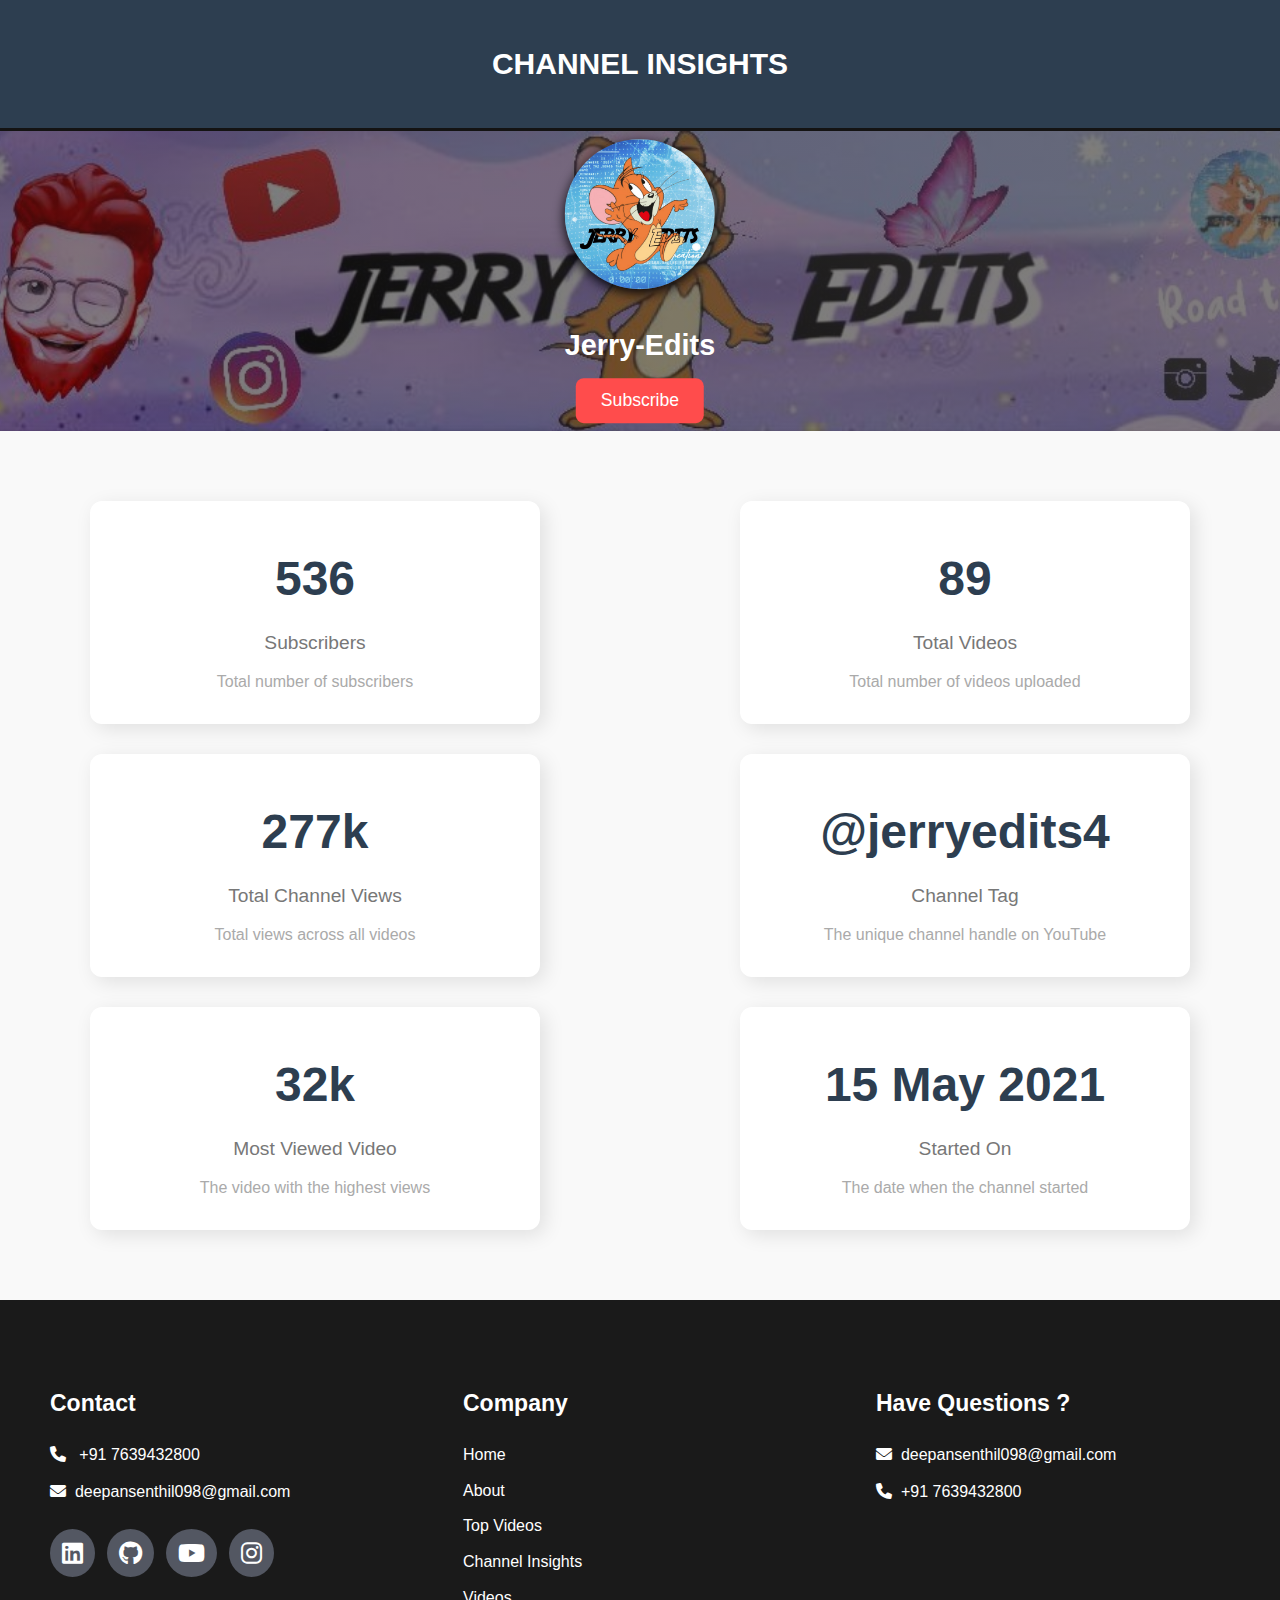
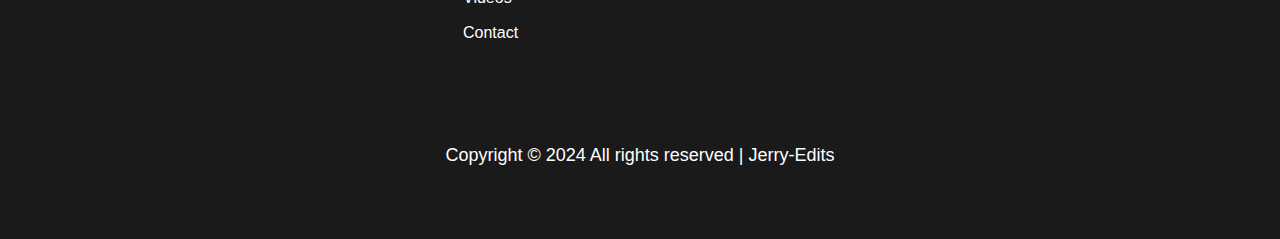
<file: html_finalprojimages/index1.html>
<!DOCTYPE html>
<html lang="en">
<head>
    <meta charset="UTF-8">
    <meta name="viewport" content="width=device-width, initial-scale=1.0">
    <title>Jerry-Edits-portfolio</title>
    <link rel="stylesheet" href="https://cdnjs.cloudflare.com/ajax/libs/font-awesome/6.0.0-beta3/css/all.min.css">
    <link rel="stylesheet" href="style1.css">
</head>
<body>
    <section class="section-5" id="section-5">
    <h1> Channel Insights</h1>
    </section>
    <section class="section-4" id="section-4">
        <div>
            
            <div class="left">
            <img class="logo" src="logo.jpg" alt="logo">
            <div class="font"> 
                <p>Jerry-Edits<br></p>
                <a href="https://www.youtube.com/@jerryedits4"><button class="button1" >Subscribe</button></a>
            </div>
            </div>
        </div>
    </section>
    <section class="all">
    <section class="section-6" id="section-6">
        <div class="insights">
            <p class="value">536</p>
            <p class="text">Subscribers</p>
            <p class="description">Total number of subscribers</p>
        </div>
        <div class="insights">
            <p class="value">277k</p>
            <p class="text">Total Channel Views</p>
            <p class="description">Total views across all videos</p>
        </div>
        <div class="insights">
            <p class="value">32k</p>
            <p class="text">Most Viewed Video</p>
            <p class="description">The video with the highest views</p>
        </div>
    </section>
    <section class="section-6" id="section-6">
        <div class="insights">
            <p class="value">89</p>
            <p class="text">Total Videos</p>
            <p class="description">Total number of videos uploaded</p>
        </div>
        <div class="insights">
            <p class="value">@jerryedits4</p>
            <p class="text">Channel Tag</p>
            <p class="description">The unique channel handle on YouTube</p>
        </div>
        <div class="insights">
            <p class="value">15 May 2021</p>
            <p class="text">Started On</p>
            <p class="description">The date when the channel started</p>
        </div>
    </section>
</section>
    <footer class="footer" id="footer">
        <div class="footer-box footer-box-1">
            <h4 id="Contact">Contact</h4>
            <p ><i class="fa-solid fa-phone">  </i> &nbsp; +91 7639432800 <br>
                <i style="padding-top: 15px" class="fa fa-envelope"></i> &nbsp;deepansenthil098@gmail.com
            </p>
                <div class="icon-div">
                    <a href="https://www.linkedin.com/feed/?trk=guest_homepage-basic_google-one-tap-submit" style="color: rgb(0, 0, 0);"><i class="fa-brands fa-linkedin"></i></a>
                    <a href="https://github.com/Deepan-senthilkumar" style="color: rgb(255, 255, 255);"><i class="fa-brands fa-github"></i></a>
                    <a href="https://www.youtube.com/@jerryedits4" style="color: rgb(254, 253, 253);"><i class="fa-brands fa-youtube"></i></a>
                    <a href="https://www.instagram.com/jerry_edits_offical/" style="color: rgb(252, 252, 252);"><i class="fa-brands fa-instagram"></i></a>
                </div>
        </div>
        <div class="footer-box footer-box-2">
            <h4>Company</h4>
            <a href="#section-0">Home</a>
            <a href="#section-1">About</a>
            <a href="#section-2">Top Videos</a>
            <a href="./index1.html">Channel Insights</a>
            <a href="./index2.html">Videos</a>
            <a href="#footer">Contact</a>

        </div>
        <div class="footer-box footer-box-3">
            <h4>Have Questions ?</h4>
            <p>
                <i class="fa fa-envelope"></i> &nbsp;deepansenthil098@gmail.com <br>
                <i style="padding-top: 15px;" class="fa-solid fa-phone"></i> &nbsp;+91 7639432800
            </p>
        </div>
        <div class="copyright-text">
            <p>Copyright &copy; 2024 All rights reserved | Jerry-Edits</p>
        </div>
    </footer>
</body>
</html>
</file>
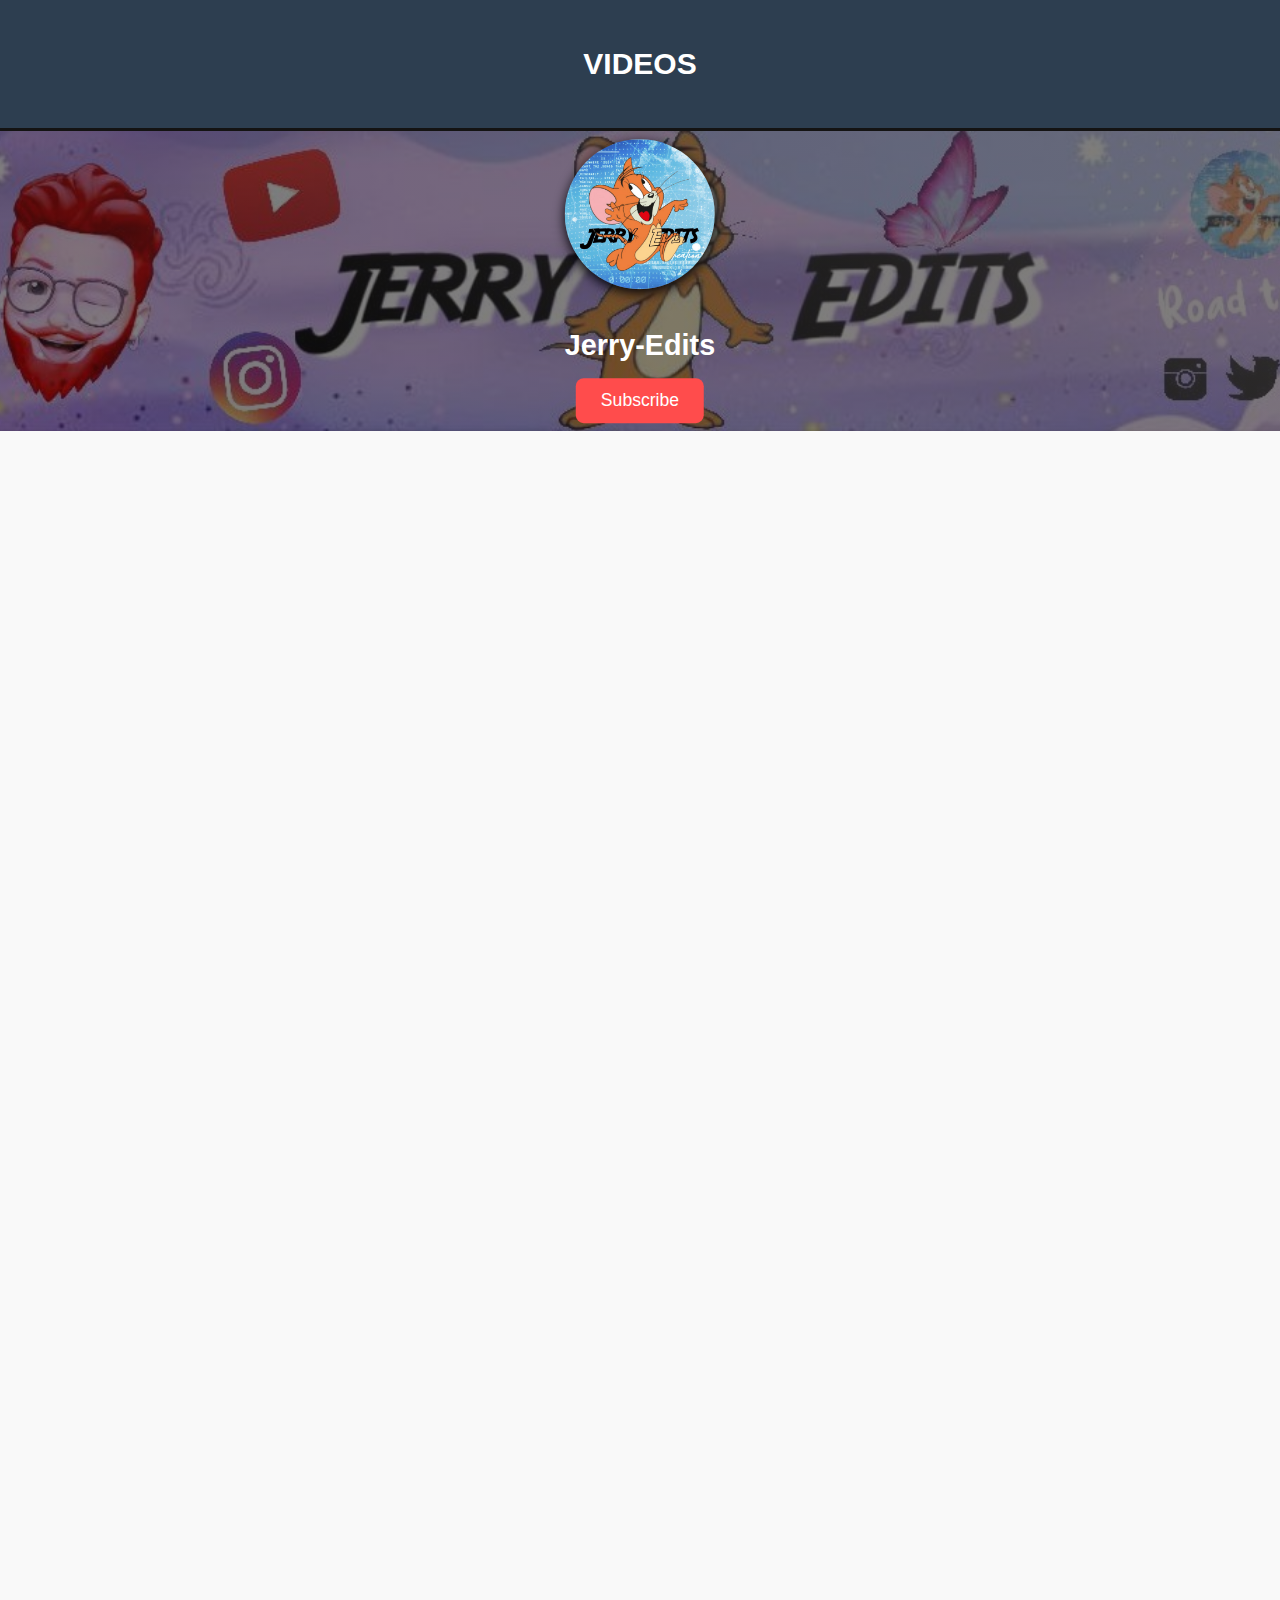
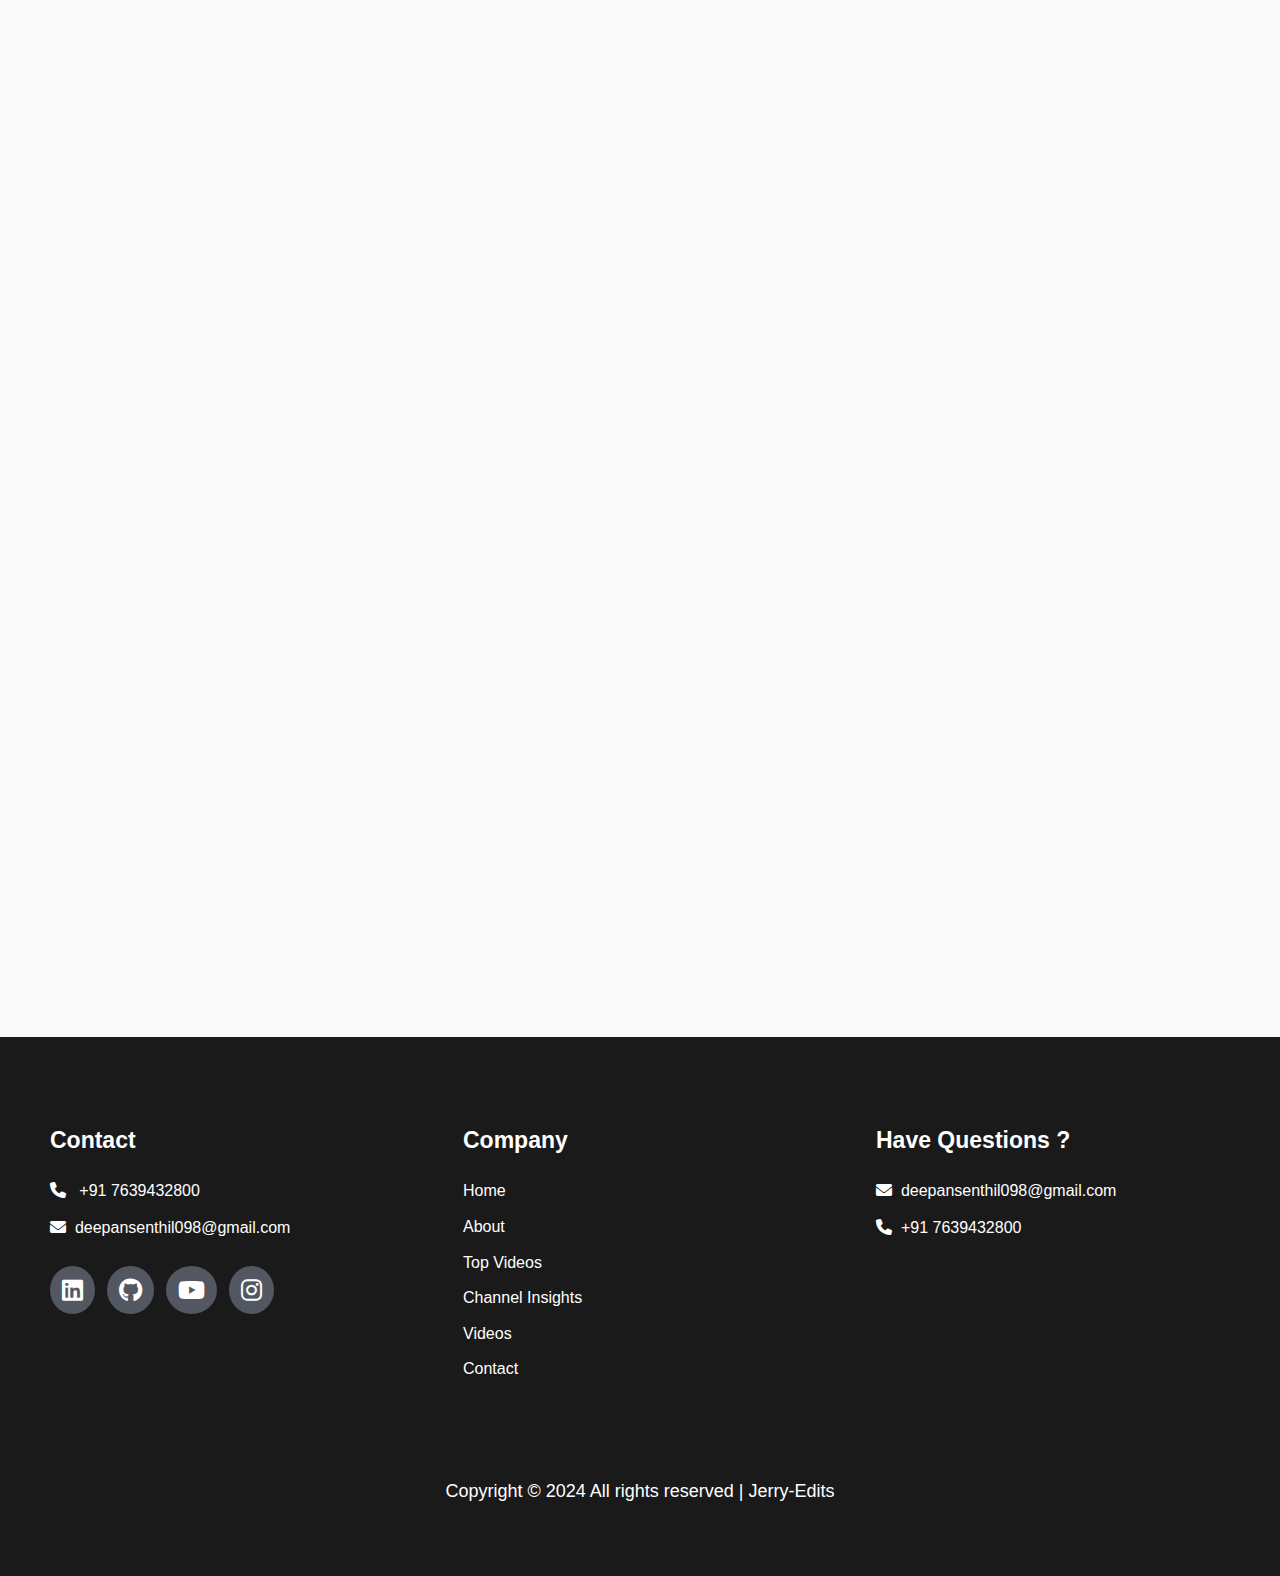
<file: html_finalprojimages/index2.html>
<!DOCTYPE html>
<html lang="en">
<head>
    <meta charset="UTF-8">
    <meta name="viewport" content="width=device-width, initial-scale=1.0">
    <title>Jerry-Edits-portfolio</title>
    <link rel="stylesheet" href="style2.css">
    <link rel="stylesheet" href="https://cdnjs.cloudflare.com/ajax/libs/font-awesome/6.0.0-beta3/css/all.min.css">
</head>
<body>
    <section class="section-5" id="section-5">
    <h1> Videos</h1>
    </section>
    <section class="section-4" id="section-4">
        <div>
            
            <div class="left">
            <img class="logo" src="logo.jpg" alt="logo">
            <div class="font"> 
                <p>Jerry-Edits<br></p>
                <a href="https://www.youtube.com/@jerryedits4"><button class="button1" >Subscribe</button></a>
            </div>
            </div>
        </div>
    </section>
    <section>
        <div class="videos">
            <div class="videos-content">
                <iframe width="315" height="315" src="https://www.youtube.com/embed/UaTQGez0Wl4?si=9p6iyk59Bt8VU93-" title="YouTube video player" frameborder="0" allow="accelerometer; autoplay; clipboard-write; encrypted-media; gyroscope; picture-in-picture; web-share" referrerpolicy="strict-origin-when-cross-origin" allowfullscreen></iframe>
            </div>
            <div class="videos-content">
                <iframe width="315" height="315" src="https://www.youtube.com/embed/yF_N8K8DI1c?si=pfdk_ZAVOwdeZcmj" title="YouTube video player" frameborder="0" allow="accelerometer; autoplay; clipboard-write; encrypted-media; gyroscope; picture-in-picture; web-share" referrerpolicy="strict-origin-when-cross-origin" allowfullscreen></iframe>
            </div>
            <div class="videos-content">
                <iframe width="315" height="315" src="https://www.youtube.com/embed/UTij5ULjgXA?si=9ioFMKLYdkkg1mC4" title="YouTube video player" frameborder="0" allow="accelerometer; autoplay; clipboard-write; encrypted-media; gyroscope; picture-in-picture; web-share" referrerpolicy="strict-origin-when-cross-origin" allowfullscreen></iframe>
            </div>
        </div>
        <div class="videos">
            <div class="videos-content">
                <iframe width="315" height="315" src="https://www.youtube.com/embed/rafPuaPgTJg?si=fUikvMmogbC7awyi" title="YouTube video player" frameborder="0" allow="accelerometer; autoplay; clipboard-write; encrypted-media; gyroscope; picture-in-picture; web-share" referrerpolicy="strict-origin-when-cross-origin" allowfullscreen></iframe>
            </div>
            <div class="videos-content">
                <iframe width="315" height="315" src="https://www.youtube.com/embed/t76fPIZnJ14?si=9AGnl2qUFlsOvGg3" title="YouTube video player" frameborder="0" allow="accelerometer; autoplay; clipboard-write; encrypted-media; gyroscope; picture-in-picture; web-share" referrerpolicy="strict-origin-when-cross-origin" allowfullscreen></iframe>
            </div>
            <div class="videos-content">
                <iframe width="315" height="315" src="https://www.youtube.com/embed/4N-PbeVZVtI?si=EKRxUzwRBc94AMiS" title="YouTube video player" frameborder="0" allow="accelerometer; autoplay; clipboard-write; encrypted-media; gyroscope; picture-in-picture; web-share" referrerpolicy="strict-origin-when-cross-origin" allowfullscreen></iframe>
            </div>
        </div>
        <div class="videos">
            <div class="videos-content">
                <iframe width="315" height="315" src="https://www.youtube.com/embed/nAlVLw6R-ls?si=bo0vrzVgReHt6d0r" title="YouTube video player" frameborder="0" allow="accelerometer; autoplay; clipboard-write; encrypted-media; gyroscope; picture-in-picture; web-share" referrerpolicy="strict-origin-when-cross-origin" allowfullscreen></iframe>
            </div>
            <div class="videos-content">
                <iframe width="315" height="315" src="https://www.youtube.com/embed/VIQBq6pR79k?si=i6Wf2uAq07bnslGt" title="YouTube video player" frameborder="0" allow="accelerometer; autoplay; clipboard-write; encrypted-media; gyroscope; picture-in-picture; web-share" referrerpolicy="strict-origin-when-cross-origin" allowfullscreen></iframe>
            </div>
            <div class="videos-content">
                <iframe width="315" height="315" src="https://www.youtube.com/embed/4Asfw8j-Js8?si=cDC0Vzl3CRBry2yv" title="YouTube video player" frameborder="0" allow="accelerometer; autoplay; clipboard-write; encrypted-media; gyroscope; picture-in-picture; web-share" referrerpolicy="strict-origin-when-cross-origin" allowfullscreen></iframe>
            </div>
        </div>
        <div class="videos">
            <div class="videos-content">
                <iframe width="315" height="315" src="https://www.youtube.com/embed/LtR0TGIWAh4?si=IvH2eHkKOlSEBmbH" title="YouTube video player" frameborder="0" allow="accelerometer; autoplay; clipboard-write; encrypted-media; gyroscope; picture-in-picture; web-share" referrerpolicy="strict-origin-when-cross-origin" allowfullscreen></iframe>
            </div>
            <div class="videos-content">
                <iframe width="315" height="315" src="https://www.youtube.com/embed/qj_s-4BIQP0?si=3-QDelslJzPBS2_N" title="YouTube video player" frameborder="0" allow="accelerometer; autoplay; clipboard-write; encrypted-media; gyroscope; picture-in-picture; web-share" referrerpolicy="strict-origin-when-cross-origin" allowfullscreen></iframe>
            </div>
            <div class="videos-content">
                <iframe width="315" height="315" src="https://www.youtube.com/embed/JQ124vJ1HBQ?si=bw2hkGfSU1Z5yRsU" title="YouTube video player" frameborder="0" allow="accelerometer; autoplay; clipboard-write; encrypted-media; gyroscope; picture-in-picture; web-share" referrerpolicy="strict-origin-when-cross-origin" allowfullscreen></iframe>
            </div>
        </div>
        <div class="videos">
            <div class="videos-content">
                <iframe width="315" height="315" src="https://www.youtube.com/embed/GG0p1TgHrdI?si=k0ml-aqDjQXm5bEd" title="YouTube video player" frameborder="0" allow="accelerometer; autoplay; clipboard-write; encrypted-media; gyroscope; picture-in-picture; web-share" referrerpolicy="strict-origin-when-cross-origin" allowfullscreen></iframe>
            </div>
            <div class="videos-content">
                <iframe width="315" height="315" src="https://www.youtube.com/embed/GJldvqwtgSE?si=FBmsvElx2RpsOZeS" title="YouTube video player" frameborder="0" allow="accelerometer; autoplay; clipboard-write; encrypted-media; gyroscope; picture-in-picture; web-share" referrerpolicy="strict-origin-when-cross-origin" allowfullscreen></iframe>
            </div>
            <div class="videos-content">
                <iframe width="315" height="315" src="https://www.youtube.com/embed/MkaNSCGZXec?si=GttoXJeq9Yaw9mzk" title="YouTube video player" frameborder="0" allow="accelerometer; autoplay; clipboard-write; encrypted-media; gyroscope; picture-in-picture; web-share" referrerpolicy="strict-origin-when-cross-origin" allowfullscreen></iframe>
            </div>
        </div>
        <div class="videos">
            <div class="videos-content">
                <iframe width="315" height="315" src="https://www.youtube.com/embed/pme1cIrd9Qg?si=W6xS52wLHeBJkuMN" title="YouTube video player" frameborder="0" allow="accelerometer; autoplay; clipboard-write; encrypted-media; gyroscope; picture-in-picture; web-share" referrerpolicy="strict-origin-when-cross-origin" allowfullscreen></iframe>
            </div>
            <div class="videos-content">
                <iframe width="315" height="315" src="https://www.youtube.com/embed/sthTUPCDCDg?si=bRNGo2_d89vEKFKM" title="YouTube video player" frameborder="0" allow="accelerometer; autoplay; clipboard-write; encrypted-media; gyroscope; picture-in-picture; web-share" referrerpolicy="strict-origin-when-cross-origin" allowfullscreen></iframe>
            </div>
            <div class="videos-content">
                <iframe width="315" height="315" src="https://www.youtube.com/embed/0kgMFqMNP1Q?si=c9bDpJg-sRoAX77f" title="YouTube video player" frameborder="0" allow="accelerometer; autoplay; clipboard-write; encrypted-media; gyroscope; picture-in-picture; web-share" referrerpolicy="strict-origin-when-cross-origin" allowfullscreen></iframe>
            </div>
        </div>
    </section>
        <footer class="footer" id="footer">
        <div class="footer-box footer-box-1">
            <h4 id="Contact">Contact</h4>
            <p ><i class="fa-solid fa-phone">  </i> &nbsp; +91 7639432800 <br>
                <i style="padding-top: 15px" class="fa fa-envelope"></i> &nbsp;deepansenthil098@gmail.com
            </p>
                <div class="icon-div">
                    <a href="https://www.linkedin.com/feed/?trk=guest_homepage-basic_google-one-tap-submit" style="color: rgb(0, 0, 0);"><i class="fa-brands fa-linkedin"></i></a>
                    <a href="https://github.com/Deepan-senthilkumar" style="color: rgb(255, 255, 255);"><i class="fa-brands fa-github"></i></a>
                    <a href="https://www.youtube.com/@jerryedits4" style="color: rgb(254, 253, 253);"><i class="fa-brands fa-youtube"></i></a>
                    <a href="https://www.instagram.com/jerry_edits_offical/" style="color: rgb(252, 252, 252);"><i class="fa-brands fa-instagram"></i></a>
                </div>
        </div>
        <div class="footer-box footer-box-2">
            <h4>Company</h4>
            <a href="./index.html">Home</a>
            <a href="./index.html">About</a>
            <a href="./index.html">Top Videos</a>
            <a href="./index1.html">Channel Insights</a>
            <a href="./index2.html">Videos</a>
            <a href="#footer">Contact</a>

        </div>
        <div class="footer-box footer-box-3">
            <h4>Have Questions ?</h4>
            <p>
                <i class="fa fa-envelope"></i> &nbsp;deepansenthil098@gmail.com <br>
                <i style="padding-top: 15px;" class="fa-solid fa-phone"></i> &nbsp;+91 7639432800
            </p>
        </div>
        <div class="copyright-text">
            <p>Copyright &copy; 2024 All rights reserved | Jerry-Edits</p>
        </div>
    </footer>
</body>
</html>
</file>
<file: style2.css>
* {
    margin: 0;
    padding: 0;
    box-sizing: border-box;
}

/* Body */
body {
    font-family: 'Segoe UI', Tahoma, Geneva, Verdana, sans-serif;
    background-color: #f9f9f9;
    color: #333;
    line-height: 1.6;
    padding: 0;
    margin: 0;
}

/*Channel Insights */
.section-5 {
    text-align: center;
    padding: 40px 0;
    font-weight: bold;
    background-color: #2d3e50;
    color: #fff;
    border-bottom: 3px solid #141313;
}

.section-5 h1 {
    font-size: 30px;
    font-weight: 600;
    margin: 0;
    text-transform: uppercase;
}

/* head */
.section-4 {
    position: relative;
    text-align: center;
    background: linear-gradient(45deg, rgba(0, 0, 0, 0.5), rgba(72, 69, 69, 0.7)), url('./background.jpg');
    background-size: cover;
    background-position: center;
    height: 300px;
}

.section-4 .left {
    position: absolute;
    top: 50%;
    left: 50%;
    transform: translate(-50%, -50%);
    color: #fff;
    text-align: center;
}

.section-4 .logo {
    width: 150px;
    height: 150px;
    border-radius: 50%;
    margin-bottom: 15px;
    box-shadow: 0 4px 12px rgba(5, 5, 10, 10);
}

.section-4 .font p {
    font-size: 1.8rem;
    font-weight: 600;
    margin: 10px 0;
}

.button1 {
    padding: 12px 25px;
    font-size: 1.1rem;
    background-color: #ff4c4c;
    color: #fff;
    border: none;
    border-radius: 8px;
    cursor: pointer;
    transition: background-color 0.3s ease, transform 0.2s ease;
}

.button1:hover {
    background-color: #ff2e2e;
    transform: scale(1.10);
}

.videos{
    display: flex;
    padding: 20px; 
}

iframe{
    width: 500px;
    padding: 20px;
}

/* Footer */
.footer {
    background-color: #1A1A1A;
    color: #fff;
    padding: 70px 50px;
    margin-top: 30px;
    display: flex;
    flex-wrap: wrap;
    justify-content: space-between;
}

.footer-box {
    width: 30%;
    margin-bottom: 20px;
}

.footer-box h4 {
    font-size: 23px;
    margin-bottom: 20px;
}

.footer-box {
    position: relative;
    top: 15px;
}

.footer-box-2 {
    position: relative;
    top: 15px;
}

.footer-box-3 {
    position: relative;
    top: 15px;
    text-decoration: none;
    font-size: medium;
}

.footer-box-2 a {
    display: block;
    text-decoration: none;
    color: #fff;
    margin-bottom: 10px;
}

.footer-box .icon-div {
    margin-top: 20px;
    display: flex;
}

.footer-box .icon-div a {
    margin-right: 12px;
}

.footer-box .icon-div i {
    border-radius: 100%;
    padding: 12px;
    background-color: #686e7dba;
    color: #fff;
    font-size: 24px;
    transition: background-color 0.3s ease, transform 0.2s ease;
}

.footer-box p {
    margin-bottom: 25px;
}

.copyright-text {
    padding-top: 50px;
    text-align: center;
    color: #fff;
    margin-top: 30px;
    font-size: 18px;
    width: 100%;
    display: block;
}

.icon-div a:hover {
    color: #ff4c4c;
}

@media (max-width: 1024px) {
    .videos {
        flex-direction: column;
        align-items: center;
    }

    iframe {
        width: 90%;
        padding: 10px 0;
    }

    .footer-box {
        width: 45%;
    }
}

@media (max-width: 768px) {
    .section-4 .logo {
        width: 120px;
        height: 120px;
    }

    .button1 {
        font-size: 1rem;
        padding: 10px 20px;
    }

    .footer {
        padding: 40px 5%;
    }

    .footer-box {
        width: 100%;
        margin-bottom: 30px;
    }

    .videos {
        flex-direction: column;
        align-items: center;
    }

    iframe {
        width: 95%;
    }

    .section-5 h1 {
        font-size: 24px;
    }
}

@media (max-width: 480px) {
    .section-4 .logo {
        width: 100px;
        height: 100px;
    }

    .button1 {
        font-size: 0.9rem;
        padding: 8px 16px;
    }

    .footer {
        padding: 30px 10%;
    }

    .footer-box h4 {
        font-size: 20px;
    }

    .copyright-text {
        font-size: 14px;
    }

    iframe {
        width: 100%;
        padding: 10px 0;
    }

    .videos {
        padding: 10px 0;
    }
}
</file>
<file: html_finalprojimages/style2.css>
* {
    margin: 0;
    padding: 0;
    box-sizing: border-box;
}

/* Body */
body {
    font-family: 'Segoe UI', Tahoma, Geneva, Verdana, sans-serif;
    background-color: #f9f9f9;
    color: #333;
    line-height: 1.6;
    padding: 0;
    margin: 0;
}

/*Channel Insights */
.section-5 {
    text-align: center;
    padding: 40px 0;
    font-weight: bold;
    background-color: #2d3e50;
    color: #fff;
    border-bottom: 3px solid #141313;
}

.section-5 h1 {
    font-size: 30px;
    font-weight: 600;
    margin: 0;
    text-transform: uppercase;
}

/* head */
.section-4 {
    position: relative;
    text-align: center;
    background: linear-gradient(45deg, rgba(0, 0, 0, 0.5), rgba(72, 69, 69, 0.7)), url('./background.jpg');
    background-size: cover;
    background-position: center;
    height: 300px;
}

.section-4 .left {
    position: absolute;
    top: 50%;
    left: 50%;
    transform: translate(-50%, -50%);
    color: #fff;
    text-align: center;
}

.section-4 .logo {
    width: 150px;
    height: 150px;
    border-radius: 50%;
    margin-bottom: 15px;
    box-shadow: 0 4px 12px rgba(5, 5, 10, 10);
}

.section-4 .font p {
    font-size: 1.8rem;
    font-weight: 600;
    margin: 10px 0;
}

.button1 {
    padding: 12px 25px;
    font-size: 1.1rem;
    background-color: #ff4c4c;
    color: #fff;
    border: none;
    border-radius: 8px;
    cursor: pointer;
    transition: background-color 0.3s ease, transform 0.2s ease;
}

.button1:hover {
    background-color: #ff2e2e;
    transform: scale(1.10);
}

.videos{
    display: flex;
    padding: 20px; 
}

iframe{
    width: 440px;
    padding: 10px;
}

/* Footer */
.footer {
    background-color: #1A1A1A;
    color: #fff;
    padding: 70px 50px;
    margin-top: 30px;
    display: flex;
    flex-wrap: wrap;
    justify-content: space-between;
}

.footer-box {
    width: 30%;
    margin-bottom: 20px;
}

.footer-box h4 {
    font-size: 23px;
    margin-bottom: 20px;
}

.footer-box {
    position: relative;
    top: 15px;
}

.footer-box-2 {
    position: relative;
    top: 15px;
}

.footer-box-3 {
    position: relative;
    top: 15px;
    text-decoration: none;
    font-size: medium;
}

.footer-box-2 a {
    display: block;
    text-decoration: none;
    color: #fff;
    margin-bottom: 10px;
}

.footer-box .icon-div {
    margin-top: 20px;
    display: flex;
}

.footer-box .icon-div a {
    margin-right: 12px;
}

.footer-box .icon-div i {
    border-radius: 100%;
    padding: 12px;
    background-color: #686e7dba;
    color: #fff;
    font-size: 24px;
    transition: background-color 0.3s ease, transform 0.2s ease;
}

.footer-box p {
    margin-bottom: 25px;
}

.copyright-text {
    padding-top: 50px;
    text-align: center;
    color: #fff;
    margin-top: 30px;
    font-size: 18px;
    width: 100%;
    display: block;
}

.icon-div a:hover {
    color: #ff4c4c;
}

@media (max-width: 1024px) {
    .videos {
        flex-direction: column;
        align-items: center;
    }

    iframe {
        width: 90%;
        padding: 10px 0;
    }

    .footer-box {
        width: 45%;
    }
}

@media (max-width: 768px) {
    .section-4 .logo {
        width: 120px;
        height: 120px;
    }

    .button1 {
        font-size: 1rem;
        padding: 10px 20px;
    }

    .footer {
        padding: 40px 5%;
    }

    .footer-box {
        width: 100%;
        margin-bottom: 30px;
    }

    .videos {
        flex-direction: column;
        align-items: center;
    }

    iframe {
        width: 95%;
    }

    .section-5 h1 {
        font-size: 24px;
    }
}

@media (max-width: 480px) {
    .section-4 .logo {
        width: 100px;
        height: 100px;
    }

    .button1 {
        font-size: 0.9rem;
        padding: 8px 16px;
    }

    .footer {
        padding: 30px 10%;
    }

    .footer-box h4 {
        font-size: 20px;
    }

    .copyright-text {
        font-size: 14px;
    }

    iframe {
        width: 100%;
        padding: 10px 0;
    }

    .videos {
        padding: 10px 0;
    }
}
</file>
<file: style.css>
/* All-Reset */
* {
    margin: 0;
    padding: 0;
    box-sizing: border-box;
}

/* Body */
body {
    font-family: 'Open Sans', sans-serif;
    background-color: rgb(239, 238, 243);
    box-sizing: border-box;
    max-width: 100%;
    height: auto;
    display: flex; /* Changed from flexbox to flex */
    flex-direction: column;
}

html {
    scroll-behavior: smooth;
}

/* Head */
.top-bar {
    background-color: #95ADBE;
    padding: 10px;
    background-color: #fff;
    border-radius: 10px;
    background-size: cover;
    background-repeat: no-repeat;
    background-position: bottom;
    box-shadow: 0 2px 4px rgba(0, 0, 0, 0.1);
}

.nav-item, .logo {
    display: inline;
}

div.logo {
    text-align: center;
    display: inline;
    float: none;
    clear: both;
}

.logo h3 {
    letter-spacing: 3px;
    padding-top: 30px;
}

.top-bar a {
    margin-right: 30px;
    font-size: 20px;
}

img {
    border-radius: 100%;
    width: 7%;
    float: inline-end;
    margin: 10px;
}

/* Navigation */
nav {
    text-align: center;
    position: sticky;
    top: 0;
    background-color: #fff;
    padding: 20px 0;
    z-index: 1;
}

nav a {
    text-transform: uppercase;
    text-decoration: none;
    margin-right: 40px;
    color: #444444;
    font-weight: bold;
}

/* Main */
main {
    overflow-x: hidden;
}

/* Section 1 */
.section-1 {
    padding: 30px;
    margin: 100px 50px;
    display: flex;

}

.section-1 img {
    width: 500px;
    height: 500px;
    margin-left: 0px;
}

.section-1-content {
    flex: 1 1 700px;
    padding: 20px;
    padding-left: 100px;
}

.section-1-content span {
    color: #ff785d;
    letter-spacing: 2px;
    font-weight: bold;
}

.section-1-content h2 {
    font-size: 45px;
    margin-top: 15px;
    margin-bottom: 15px;
    margin-right: 15px;
    line-height: 1.4;
}

.section-1-content p {
    margin-right: 15px;
    line-height: 2;
    margin-bottom: 20px;
}

.section-1 .section-1-content button {
    padding: 15px 25px;
    border: 0;
    border-radius: 5px;
    font-family: inherit;
    font-weight: bold;
    color: #fff;
    font-size: 16px;
    cursor: pointer;
    background-color: #95ADBE;
    border-radius: 5px solid #95ADBE;
    color: #fff;
}

/* Section 2 */
.section-2 {
    clear: both;
    text-align: center;
    padding: 5px;
}

.section-2 span {
    color: #ff785D;
    letter-spacing: 2px;
    font-weight: bold;
    text-transform: uppercase;
    padding: 10px;
    text-align: center;
}

.section-2 h2 {
    font-size: 45px;
    padding: 20px;
    margin-bottom: 20px;
}

.section-2 .videos-main-div {
    width: 100%;
    margin-top: 60px;
    display: flex;
    flex-wrap: wrap;
    justify-content: center;
}

.section-2 .videos-div {
    width: 400px;
    margin-right: 20px;
    margin-bottom: 20px;
}

.section-2 .videos-div img {
    border-radius: 0;
    width: 100%;
    height: 200px;
}

.section-2 .videos-div .videos-content {
    width: 100%;
    text-align: center;
    padding-right: 5px;
}

.section-2 .videos-div .videos-content h3 {
    margin: 10px 0;
    text-align: center;
}

/* Section 3 */
.section-3 {
    clear: both;
    padding: 70px;
    text-align: center;
}

.section-3 h3 {
    font-family: 'Courier New', Courier, monospace;
    text-align: center;
    padding-top: 10px;
    font-weight: bold;
    font-size: 30px;
}

.section-3 img {
    clear: both;
    padding-right: 10px;
    align-items: end;
    float: right;
}

.section-3 .sub button {
    float: right;
    padding: 15px 25px;
    border: 0;
    border-radius: 25px;
    font-family: inherit;
    font-weight: bold;
    color: #fff;
    font-size: 16px;
    cursor: pointer;
    background-color: #363839;
    border-radius: 5px solid #95ADBE;
    color: #fff;
}

/* Footer */
.footer {
    background-color: #1A1A1A;
    color: #fff;
    padding: 70px 50px;
    margin-top: 30px;
    display: flex;
    flex-wrap: wrap;
    justify-content: space-between;
}

.footer-box {
    width: 30%;
    margin-bottom: 20px;
}

.footer-box h4 {
    font-size: 23px;
    margin-bottom: 20px;
}

.footer-box {
    position: relative;
    top: 15px;
}

.footer-box-2 {
    position: relative;
    top: 15px;
}

.footer-box-3 {
    position: relative;
    top: 15px;
    text-decoration: none;
    font-size: medium;
}

.footer-box-2 a {
    display: block;
    text-decoration: none;
    color: #fff;
    margin-bottom: 10px;
}

.footer-box .icon-div {
    margin-top: 20px;
}

.footer-box .icon-div i {
    padding: 12px;
    background-color: #95ADBE;
    color: #fff;
    margin-right: 12px;
    border-radius: 100%;
    cursor: pointer;
}

.footer-box p {
    margin-bottom: 25px;
}

.copyright-text {
    padding-top: 50px;
    text-align: center;
    color: #fff;
    margin-top: 30px;
    font-size: 18px;
    width: 100%;
    display: block;
}

/* Optimized Responsive Logic for All Devices */

@media (max-width: 768px) {
    /* Fixes Footer layout stacking */
    .footer {
        padding: 40px 5%;
    }

    .footer-box {
        width: 100%;
        margin-bottom: 30px;
    }
}

@media (max-width: 480px) {
    /* Navigation stacking */
    nav a {
        display: block;
        margin: 10px 0;
    }

    /* SECTION 1 ALIGNMENT FIX */
    .section-1 {
        margin: 20px 10px;
        padding: 10px;
        flex-direction: column;
        align-items: center;
        text-align: center; /* Centers text for mobile */
    }

    .section-1 img {
        width: 100% !important; /* Overrides fixed 500px */
        max-width: 300px;        /* Keeps image size sensible */
        height: auto;           /* Maintains aspect ratio */
        margin-left: 0;         /* Removes desktop offset */
        margin-bottom: 20px;
    }

    .section-1-content {
        margin: 0;
        border: 0;
        padding: 0;            /* Removes the 100px padding-left */
        text-align: center;
        flex: 1 1 auto;
    }

    .section-1-content h2 {
        font-size: 30px;       /* Scale down from 45px for mobile */
        margin-right: 0;       /* Removes desktop right margin */
    }

    .section-1-content p {
        margin-right: 0;       /* Removes desktop right margin */
        line-height: 1.6;
    }

    /* SECTION 2 ALIGNMENT FIX */
    .section-2 .videos-div {
        width: 100%;           /* Cards take full width on small screens */
        margin-right: 0;
    }

    .section-2 h2 {
        font-size: 32px;
    }

    /* SECTION 3 ALIGNMENT FIX */
    .section-3 img {
        float: none;           /* Disables right float for centering */
        display: block;
        margin: 0 auto 20px auto;
        width: 150px;
    }

    .section-3 .sub button {
        float: none;           /* Centers the subscribe button */
        margin: 0 auto;
        display: block;
    }

    .footer {
        padding: 30px 10%;
    }

    .copyright-text {
        font-size: 16px;
    }
}
</file>
<file: html_finalprojimages/style.css>
/* All-Reset */
* {
    margin: 0;
    padding: 0;
    box-sizing: border-box;
}

/* Body */
body {
    font-family: 'Open Sans', sans-serif;
    background-color: rgb(239, 238, 243);
    box-sizing: border-box;
    max-width: 100%;
    height: auto;
    display: flex; /* Changed from flexbox to flex */
    flex-direction: column;
}

html {
    scroll-behavior: smooth;
}

/* Head */
.top-bar {
    background-color: #95ADBE;
    padding: 10px;
    background-color: #fff;
    border-radius: 10px;
    background-size: cover;
    background-repeat: no-repeat;
    background-position: bottom;
    box-shadow: 0 2px 4px rgba(0, 0, 0, 0.1);
}

.nav-item, .logo {
    display: inline;
}

div.logo {
    text-align: center;
    display: inline;
    float: none;
    clear: both;
}

.logo h3 {
    letter-spacing: 3px;
    padding-top: 30px;
}

.top-bar a {
    margin-right: 30px;
    font-size: 20px;
}

img {
    border-radius: 100%;
    width: 7%;
    float: inline-end;
    margin: 10px;
}

/* Navigation */
nav {
    text-align: center;
    position: sticky;
    top: 0;
    background-color: #fff;
    padding: 20px 0;
    z-index: 1;
}

nav a {
    text-transform: uppercase;
    text-decoration: none;
    margin-right: 40px;
    color: #444444;
    font-weight: bold;
}

/* Main */
main {
    overflow-x: hidden;
}

/* Section 1 */
.section-1 {
    padding: 30px;
    margin: 100px 50px;
    display: flex;

}

.section-1 img {
    width: 500px;
    height: 500px;
    margin-left: 0px;
}

.section-1-content {
    flex: 1 1 700px;
    padding: 20px;
    padding-left: 100px;
}

.section-1-content span {
    color: #ff785d;
    letter-spacing: 2px;
    font-weight: bold;
}

.section-1-content h2 {
    font-size: 45px;
    margin-top: 15px;
    margin-bottom: 15px;
    margin-right: 15px;
    line-height: 1.4;
}

.section-1-content p {
    margin-right: 15px;
    line-height: 2;
    margin-bottom: 20px;
}

.section-1 .section-1-content button {
    padding: 15px 25px;
    border: 0;
    border-radius: 5px;
    font-family: inherit;
    font-weight: bold;
    color: #fff;
    font-size: 16px;
    cursor: pointer;
    background-color: #95ADBE;
    border-radius: 5px solid #95ADBE;
    color: #fff;
}

/* Section 2 */
.section-2 {
    clear: both;
    text-align: center;
    padding: 5px;
}

.section-2 span {
    color: #ff785D;
    letter-spacing: 2px;
    font-weight: bold;
    text-transform: uppercase;
    padding: 10px;
    text-align: center;
}

.section-2 h2 {
    font-size: 45px;
    padding: 20px;
    margin-bottom: 20px;
}

.section-2 .videos-main-div {
    width: 100%;
    margin-top: 60px;
    display: flex;
    flex-wrap: wrap;
    justify-content: center;
}

.section-2 .videos-div {
    width: 400px;
    margin-right: 20px;
    margin-bottom: 20px;
}

.section-2 .videos-div img {
    border-radius: 0;
    width: 100%;
    height: 200px;
}

.section-2 .videos-div .videos-content {
    width: 100%;
    text-align: center;
    padding-right: 5px;
}

.section-2 .videos-div .videos-content h3 {
    margin: 10px 0;
    text-align: center;
}

/* Section 3 */
.section-3 {
    clear: both;
    padding: 70px;
    text-align: center;
}

.section-3 h3 {
    font-family: 'Courier New', Courier, monospace;
    text-align: center;
    padding-top: 10px;
    font-weight: bold;
    font-size: 30px;
}

.section-3 img {
    clear: both;
    padding-right: 10px;
    align-items: end;
    float: right;
}

.section-3 .sub button {
    float: right;
    padding: 15px 25px;
    border: 0;
    border-radius: 25px;
    font-family: inherit;
    font-weight: bold;
    color: #fff;
    font-size: 16px;
    cursor: pointer;
    background-color: #363839;
    border-radius: 5px solid #95ADBE;
    color: #fff;
}

/* Footer */
.footer {
    background-color: #1A1A1A;
    color: #fff;
    padding: 70px 50px;
    margin-top: 30px;
    display: flex;
    flex-wrap: wrap;
    justify-content: space-between;
}

.footer-box {
    width: 30%;
    margin-bottom: 20px;
}

.footer-box h4 {
    font-size: 23px;
    margin-bottom: 20px;
}

.footer-box {
    position: relative;
    top: 15px;
}

.footer-box-2 {
    position: relative;
    top: 15px;
}

.footer-box-3 {
    position: relative;
    top: 15px;
    text-decoration: none;
    font-size: medium;
}

.footer-box-2 a {
    display: block;
    text-decoration: none;
    color: #fff;
    margin-bottom: 10px;
}

.footer-box .icon-div {
    margin-top: 20px;
}

.footer-box .icon-div i {
    padding: 12px;
    background-color: #95ADBE;
    color: #fff;
    margin-right: 12px;
    border-radius: 100%;
    cursor: pointer;
}

.footer-box p {
    margin-bottom: 25px;
}

.copyright-text {
    padding-top: 50px;
    text-align: center;
    color: #fff;
    margin-top: 30px;
    font-size: 18px;
    width: 100%;
    display: block;
}

/* Optimized Responsive Logic for All Devices */

@media (max-width: 768px) {
    /* Fixes Footer layout stacking */
    .footer-box {
        width: 48%;
    }
    .footer-box-3 {
        position: relative;
        top: 0;
    }
    .footer {
        padding: 50px 20px;
    }
}

@media (max-width: 480px) {
    /* Navigation stacking */
    nav a {
        display: block;
        margin: 10px 0;
    }

    /* SECTION 1 ALIGNMENT FIX */
    .section-1 {
        margin: 20px 10px;
        padding: 10px;
        flex-direction: column;
        align-items: center;
        text-align: center; /* Centers text for mobile */
    }

    .section-1 img {
        width: 100% !important; /* Overrides fixed 500px */
        max-width: 300px;        /* Keeps image size sensible */
        height: auto;           /* Maintains aspect ratio */
        margin-left: 0;         /* Removes desktop offset */
        margin-bottom: 20px;
    }

    .section-1-content {
        margin: 0;
        border: 0;
        padding: 0;            /* Removes the 100px padding-left */
        text-align: center;
        flex: 1 1 auto;
    }

    .section-1-content h2 {
        font-size: 30px;       /* Scale down from 45px for mobile */
        margin-right: 0;       /* Removes desktop right margin */
    }

    .section-1-content p {
        margin-right: 0;       /* Removes desktop right margin */
        line-height: 1.6;
    }

    /* SECTION 2 ALIGNMENT FIX */
    .section-2 .videos-div {
        width: 100%;           /* Cards take full width on small screens */
        margin-right: 0;
    }

    .section-2 h2 {
        font-size: 32px;
    }

    /* SECTION 3 ALIGNMENT FIX */
    .section-3 img {
        float: none;           /* Disables right float for centering */
        display: block;
        margin: 0 auto 20px auto;
        width: 150px;
    }

    .section-3 .sub button {
        float: none;           /* Centers the subscribe button */
        margin: 0 auto;
        display: block;
    }

    /* FOOTER ALIGNMENT FIX */
    .footer-box {
        width: 100%;
        margin-bottom: 15px;
        text-align: center;
    }

    .footer {
        padding: 40px 10px;
    }

    .footer-box h4 {
        font-size: 20px;
    }

    .copyright-text {
        font-size: 16px;
    }
}
</file>
<file: style1.css>
/*All-Reset */
* {
    margin: 0;
    padding: 0;
    box-sizing: border-box;
}

/* Body */
body {
    font-family: 'Segoe UI', Tahoma, Geneva, Verdana, sans-serif;
    background-color: #f9f9f9;
    color: #333;
    line-height: 1.6;
    padding: 0;
    margin: 0;
}

/* Channel Insights */
.section-5 {
    text-align: center;
    padding: 40px 0;
    font-weight: bold;
    background-color: #2d3e50;
    color: #fff;
    border-bottom: 3px solid #141313;
}

.section-5 h1 {
    font-size: 30px;
    font-weight: 600;
    margin: 0;
    text-transform: uppercase;
}

/* Section 4 - Head */
.section-4 {
    position: relative;
    text-align: center;
    background: linear-gradient(45deg, rgba(0, 0, 0, 0.5), rgba(72, 69, 69, 0.7)), url('./background.jpg');
    background-size: cover;
    background-position: center;
    height: 300px;
}

.section-4 .left {
    position: absolute;
    top: 50%;
    left: 50%;
    transform: translate(-50%, -50%);
    color: #fff;
    text-align: center;
}

.section-4 .logo {
    width: 150px;
    height: 150px;
    border-radius: 50%;
    margin-bottom: 15px;
    box-shadow: 0 4px 12px rgba(5, 5, 10, 10);
}

.section-4 .font p {
    font-size: 1.8rem;
    font-weight: 600;
    margin: 10px 0;
}

.button1 {
    padding: 12px 25px;
    font-size: 1.1rem;
    background-color: #ff4c4c;
    color: #fff;
    border: none;
    border-radius: 8px;
    cursor: pointer;
    transition: background-color 0.3s ease, transform 0.2s ease;
}

.button1:hover {
    background-color: #ff2e2e;
    transform: scale(1.10);
}

/* Channel Insights*/
.all {
    display: flex;
    justify-content: space-between;
    margin: 40px auto;
    max-width: 1200px;
    flex-wrap: wrap;
    gap: 20px;
    padding: 0 20px;
}

.insights {
    background-color: #fff;
    padding: 30px;
    margin: 30px;
    text-align: center;
    width: 450px;
    border-radius: 12px;
    box-shadow: 5px 5px 20px rgba(0, 0, 0, 0.1);
    transition: transform 0.3s ease, box-shadow 0.3s ease;
}

.insights:hover {
    transform: translateY(-10px);
    box-shadow: 0 12px 30px rgba(0, 0, 0, 0.2);
}

.insights .value {
    font-size: 3rem;
    font-weight: 700;
    color: #2d3e50;
    margin: 10px 0;
}

.insights .text {
    font-size: 1.2rem;
    color: #777;
    margin-top: 5px;
}

.insights .description {
    font-size: 1rem;
    color: #aaa;
    margin-top: 10px;
}

/* Footer */
.footer {
    background-color: #1A1A1A;
    color: #fff;
    padding: 70px 50px;
    margin-top: 30px;
    display: flex;
    flex-wrap: wrap;
    justify-content: space-between;
}

.footer-box {
    width: 30%;
    margin-bottom: 20px;
}

.footer-box h4 {
    font-size: 23px;
    margin-bottom: 20px;
}

.footer-box {
    position: relative;
    top: 15px;
}

.footer-box-2 {
    position: relative;
    top: 15px;
}

.footer-box-3 {
    position: relative;
    top: 15px;
    text-decoration: none;
    font-size: medium;
}

.footer-box-2 a {
    display: block;
    text-decoration: none;
    color: #fff;
    margin-bottom: 10px;
}

.footer-box .icon-div {
    margin-top: 20px;
    display: flex;
}

.footer-box .icon-div a {
    margin-right: 12px;
}

.footer-box .icon-div i {
    border-radius: 100%;
    padding: 12px;
    background-color: #686e7dba;
    color: #fff;
    font-size: 24px;
    transition: background-color 0.3s ease, transform 0.2s ease;
}

.footer-box p {
    margin-bottom: 25px;
}

.copyright-text {
    padding-top: 50px;
    text-align: center;
    color: #fff;
    margin-top: 30px;
    font-size: 18px;
    width: 100%;
    display: block;
}

.icon-div a:hover {
    color: #ff4c4c;
}

@media (max-width: 1024px) {
    .all {
        flex-direction: column;
        align-items: center;
        padding: 0 10px;
    }

    .insights {
        width: 80%;
        margin-bottom: 20px;
    }

    .footer-box {
        width: 80%;
        margin-bottom: 30px;
    }
}

@media (max-width: 768px) {
    .section-4 .logo {
        width: 120px;
        height: 120px;
    }

    .button1 {
        font-size: 1rem;
        padding: 10px 20px;
    }

    .footer {
        padding: 40px 5%;
    }

    .footer-box {
        width: 100%;
        margin-bottom: 30px;
    }
}

@media (max-width: 480px) {
    .section-4 .logo {
        width: 100px;
        height: 100px;
    }

    .button1 {
        font-size: 1rem;
        padding: 10px 20px;
    }

    .section-5 h1 {
        font-size: 2rem;
    }

    .footer {
        padding: 30px 10%;
    }
}
</file>
<file: html_finalprojimages/style1.css>
/*All-Reset */
* {
    margin: 0;
    padding: 0;
    box-sizing: border-box;
}

/* Body */
body {
    font-family: 'Segoe UI', Tahoma, Geneva, Verdana, sans-serif;
    background-color: #f9f9f9;
    color: #333;
    line-height: 1.6;
    padding: 0;
    margin: 0;
}

/* Channel Insights */
.section-5 {
    text-align: center;
    padding: 40px 0;
    font-weight: bold;
    background-color: #2d3e50;
    color: #fff;
    border-bottom: 3px solid #141313;
}

.section-5 h1 {
    font-size: 30px;
    font-weight: 600;
    margin: 0;
    text-transform: uppercase;
}

/* Section 4 - Head */
.section-4 {
    position: relative;
    text-align: center;
    background: linear-gradient(45deg, rgba(0, 0, 0, 0.5), rgba(72, 69, 69, 0.7)), url('./background.jpg');
    background-size: cover;
    background-position: center;
    height: 300px;
}

.section-4 .left {
    position: absolute;
    top: 50%;
    left: 50%;
    transform: translate(-50%, -50%);
    color: #fff;
    text-align: center;
}

.section-4 .logo {
    width: 150px;
    height: 150px;
    border-radius: 50%;
    margin-bottom: 15px;
    box-shadow: 0 4px 12px rgba(5, 5, 10, 10);
}

.section-4 .font p {
    font-size: 1.8rem;
    font-weight: 600;
    margin: 10px 0;
}

.button1 {
    padding: 12px 25px;
    font-size: 1.1rem;
    background-color: #ff4c4c;
    color: #fff;
    border: none;
    border-radius: 8px;
    cursor: pointer;
    transition: background-color 0.3s ease, transform 0.2s ease;
}

.button1:hover {
    background-color: #ff2e2e;
    transform: scale(1.10);
}

/* Channel Insights*/
.all {
    display: flex;
    justify-content: space-between;
    margin: 40px auto;
    max-width: 1200px;
    flex-wrap: wrap;
    gap: 20px;
    padding: 0 20px;
}

.insights {
    background-color: #fff;
    padding: 30px;
    margin: 30px;
    text-align: center;
    width: 450px;
    border-radius: 12px;
    box-shadow: 5px 5px 20px rgba(0, 0, 0, 0.1);
    transition: transform 0.3s ease, box-shadow 0.3s ease;
}

.insights:hover {
    transform: translateY(-10px);
    box-shadow: 0 12px 30px rgba(0, 0, 0, 0.2);
}

.insights .value {
    font-size: 3rem;
    font-weight: 700;
    color: #2d3e50;
    margin: 10px 0;
}

.insights .text {
    font-size: 1.2rem;
    color: #777;
    margin-top: 5px;
}

.insights .description {
    font-size: 1rem;
    color: #aaa;
    margin-top: 10px;
}

/* Footer */
.footer {
    background-color: #1A1A1A;
    color: #fff;
    padding: 70px 50px;
    margin-top: 30px;
    display: flex;
    flex-wrap: wrap;
    justify-content: space-between;
}

.footer-box {
    width: 30%;
    margin-bottom: 20px;
}

.footer-box h4 {
    font-size: 23px;
    margin-bottom: 20px;
}

.footer-box {
    position: relative;
    top: 15px;
}

.footer-box-2 {
    position: relative;
    top: 15px;
}

.footer-box-3 {
    position: relative;
    top: 15px;
    text-decoration: none;
    font-size: medium;
}

.footer-box-2 a {
    display: block;
    text-decoration: none;
    color: #fff;
    margin-bottom: 10px;
}

.footer-box .icon-div {
    margin-top: 20px;
    display: flex;
}

.footer-box .icon-div a {
    margin-right: 12px;
}

.footer-box .icon-div i {
    border-radius: 100%;
    padding: 12px;
    background-color: #686e7dba;
    color: #fff;
    font-size: 24px;
    transition: background-color 0.3s ease, transform 0.2s ease;
}

.footer-box p {
    margin-bottom: 25px;
}

.copyright-text {
    padding-top: 50px;
    text-align: center;
    color: #fff;
    margin-top: 30px;
    font-size: 18px;
    width: 100%;
    display: block;
}

.icon-div a:hover {
    color: #ff4c4c;
}

@media (max-width: 1024px) {
    .all {
        flex-direction: column;
        align-items: center;
        padding: 0 10px;
    }

    .insights {
        width: 80%;
        margin-bottom: 20px;
    }

    .footer-box {
        width: 80%;
        margin-bottom: 30px;
    }
}

@media (max-width: 768px) {
    .section-4 .logo {
        width: 120px;
        height: 120px;
    }

    .button1 {
        font-size: 1rem;
        padding: 10px 20px;
    }

    .footer {
        padding: 40px 5%;
    }

    .footer-box {
        width: 100%;
        margin-bottom: 30px;
    }
}

@media (max-width: 480px) {
    .section-4 .logo {
        width: 100px;
        height: 100px;
    }

    .button1 {
        font-size: 1rem;
        padding: 10px 20px;
    }

    .section-5 h1 {
        font-size: 2rem;
    }

    .footer {
        padding: 30px 10%;
    }
}
</file>
